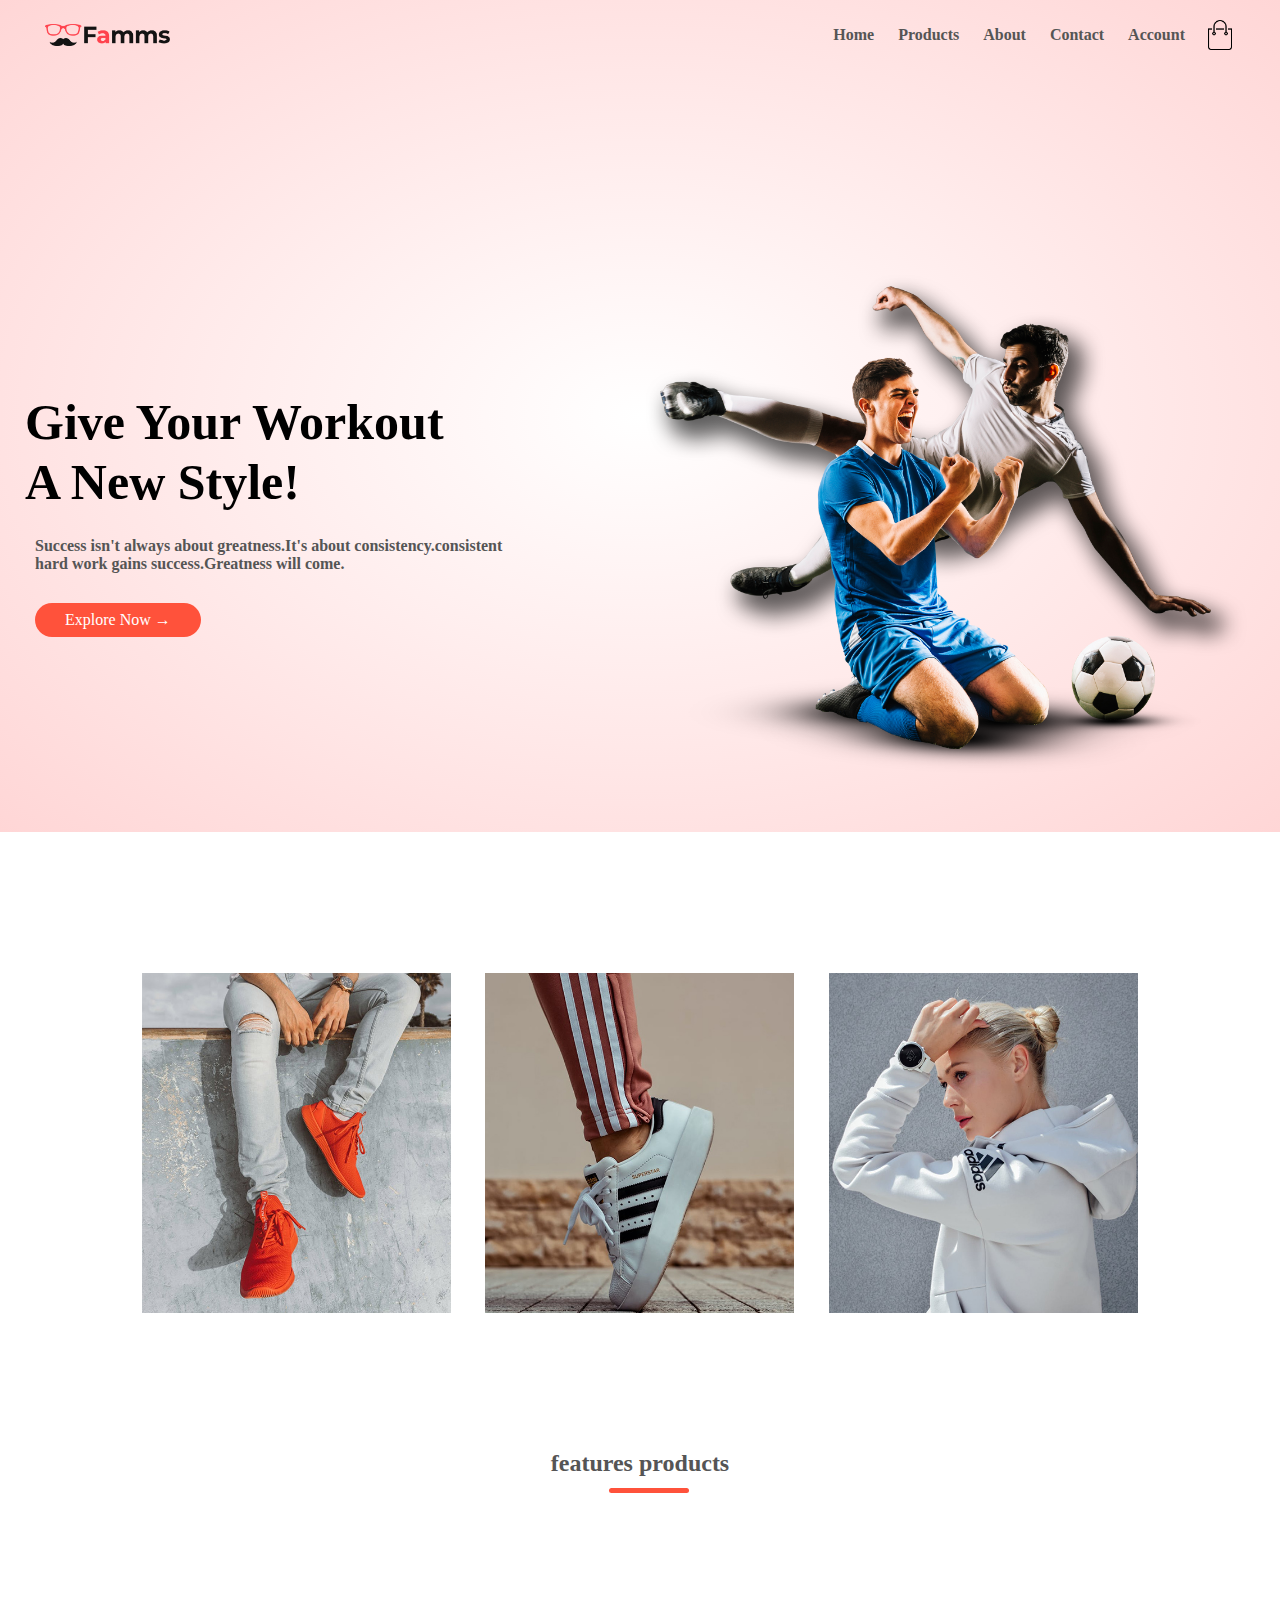
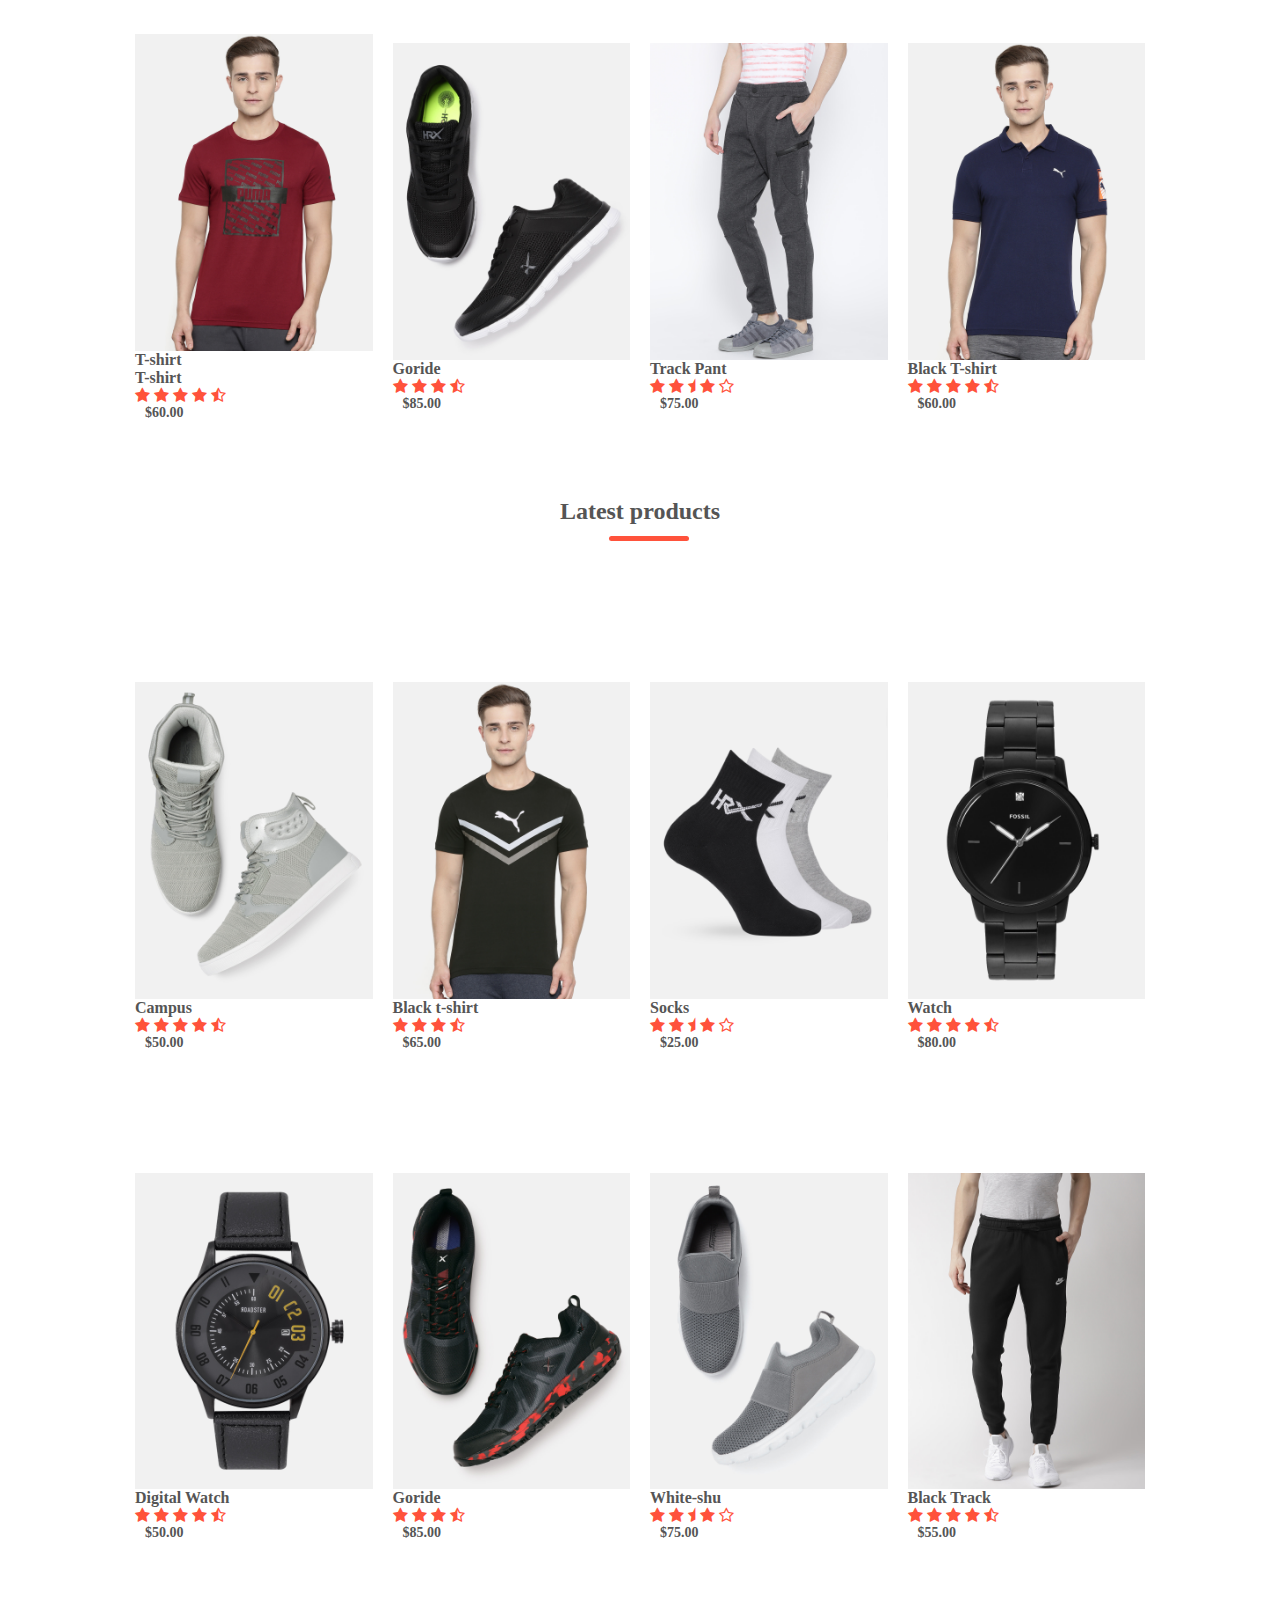
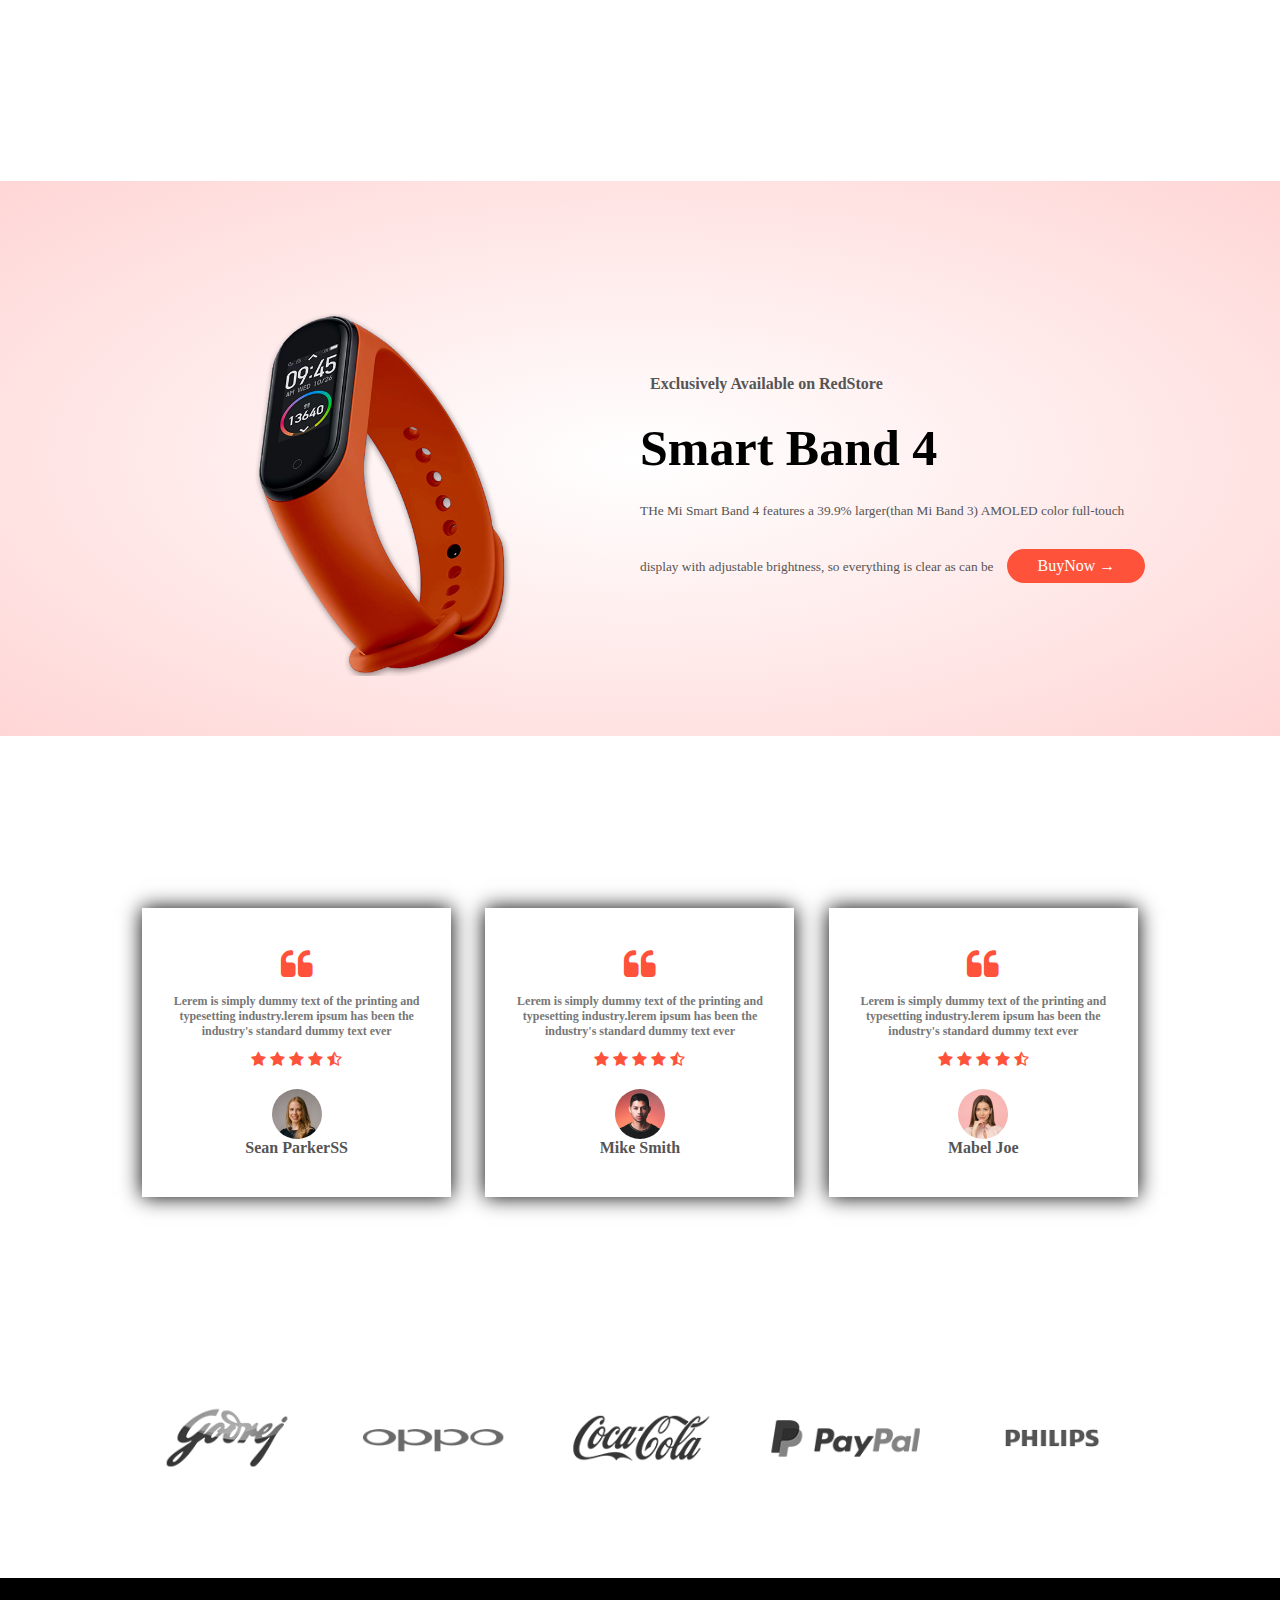
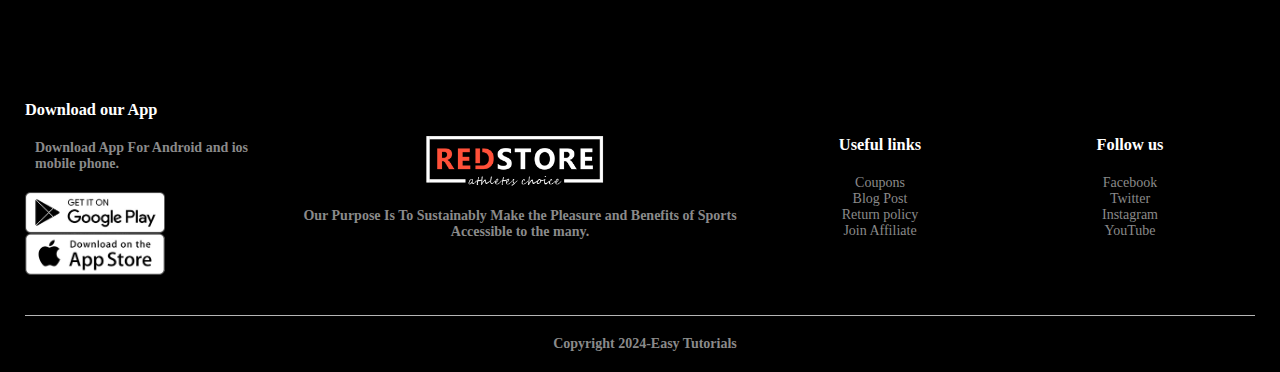
<file: index.html>
<html>
    <head>
        <meta name="viewport" content="width=device-width, initial-scale=1.0">
        <title>Fashion | E-commerce website design </title>
        <link rel="stylesheet" href="style.css">
        <link rel="stylesheet" href="https://stackpath.bootstrapcdn.com/font-awesome/4.7.0/css/font-awesome.min.css">

    </head>
    <body>
        <div class="body">
        <div class="header">
        <div class="container">
        <div class="navbar">
            <div class="logo">
                <a href="index.html"><img src="images/logo.png" width="125px "></a>
            </div>
            <nav>
                <ul id="MenuItem">
                    <li><a href="index.html">Home</a></li>
                    <li><a href="product.html">Products</a></li>
                    <li><a href="about.html">About</a></li>
                    <li><a href="contact.html">Contact</a></li>
                    <li><a href="account.html">Account</a></li>

                </ul>
            </nav>
            <a href="cart.html"><img src="images/cart.png" width="30px" height="30px"></a>
            <img src="images/menu.png" width="30px" height="30px"  class="menu-icon" onclick="menutoggle()">
                </div>
        <div class="row">
            <div class="col-2">
            <h1>Give Your Workout <br>A New Style!</h1>
            <p>Success isn't always about greatness.It's about consistency.consistent<br> hard work gains success.Greatness will come.</p>
        <a href="" class="btn">Explore Now  &#8594;</a>
        </div>
            <div class="col-2">
               <img src="images/image1.png">

        </div>
     </div>
    </div>
    </div>
    <!------featured categories------>
    <div class="chapter">
    <div class="categories">
        <div class="small-container">
        <div class="row">
            <div class="col-3">
            <img src="images/category-1.jpg">
            </div>
            <div class="col-3">
                <img src="images/category-2.jpg">
            </div>
            <div class="col-3">
                <img src="images/category-3.jpg">
            </div>

        </div>
    </div>
    </div>
    </div>
    <!------features products-->
    <div class="border">
    <div class="small-container">
        <h2 class="title">features products</h2>
        <div class="row">
            <div class="col-4">
               <a href="productdetails.html"><img src="images/product-1.jpg"></a>
                <h4>T-shirt</h4>
                <h4>T-shirt</h4>
                <div class="rating">
                    <i class="fa fa-star"></i>
                    <i class="fa fa-star"></i>
                    <i class="fa fa-star"></i>
                    <i class="fa fa-star"></i>
                    <i class="fa fa-star-half-o"></i>
                </div>
                <p>$60.00</p>
            </div>
            <div class="col-4">
                <img src="images/product-2.jpg">
                <h4>Goride</h4>
                <div class="rating">
                    <i class="fa fa-star"></i>
                    <i class="fa fa-star"></i>
                    <i class="fa fa-star"></i>
                    <i class="fa fa-star-half-o"></i>
                    <i class="fa fa-o"></i>
                </div>
                <p>$85.00</p>
            </div>
            <div class="col-4">
                <img src="images/product-3.jpg">
                <h4>Track Pant</h4>
                <div class="rating">
                    <i class="fa fa-star"></i>
                    <i class="fa fa-star"></i>
                    <i class="fa fa-star-half"></i>
                    <i class="fa fa-star"></i>
                    <i class="fa fa-star-o"></i>
                </div>
                <p>$75.00</p>
            </div>
            <div class="col-4">
                <img src="images/product-4.jpg">
                <h4>Black T-shirt</h4>
                <div class="rating">
                    <i class="fa fa-star"></i>
                    <i class="fa fa-star"></i>
                    <i class="fa fa-star"></i>
                    <i class="fa fa-star"></i>
                    <i class="fa fa-star-half-o"></i>
                </div>
                <p>$60.00</p>
            </div>
        </div>
        <h2 class="title">Latest products</h2>
        <div class="row">
            <div class="col-4">
                <img src="images/product-5.jpg">
                <h4>Campus</h4>
                <div class="rating">
                    <i class="fa fa-star"></i>
                    <i class="fa fa-star"></i>
                    <i class="fa fa-star"></i>
                    <i class="fa fa-star"></i>
                    <i class="fa fa-star-half-o"></i>
                </div>
                <p>$50.00</p>
            </div>
            <div class="col-4">
                <img src="images/product-6.jpg">
                <h4>Black t-shirt</h4>
                <div class="rating">
                    <i class="fa fa-star"></i>
                    <i class="fa fa-star"></i>
                    <i class="fa fa-star"></i>
                    <i class="fa fa-star-half-o"></i>
                    <i class="fa fa-o"></i>
                </div>
                <p>$65.00</p>
            </div>
            <div class="col-4">
                <img src="images/product-7.jpg">
                <h4>Socks</h4>
                <div class="rating">
                    <i class="fa fa-star"></i>
                    <i class="fa fa-star"></i>
                    <i class="fa fa-star-half"></i>
                    <i class="fa fa-star"></i>
                    <i class="fa fa-star-o"></i>
                </div>
                <p>$25.00</p>
            </div>
            <div class="col-4">
                <img src="images/product-8.jpg">
                <h4>Watch</h4>
                <div class="rating">
                    <i class="fa fa-star"></i>
                    <i class="fa fa-star"></i>
                    <i class="fa fa-star"></i>
                    <i class="fa fa-star"></i>
                    <i class="fa fa-star-half-o"></i>
                </div>
                <p>$80.00</p>
            </div>
            <div class="row">
                <div class="col-4">
                    <img src="images/product-9.jpg">
                    <h4>Digital Watch</h4>
                    <div class="rating">
                        <i class="fa fa-star"></i>
                        <i class="fa fa-star"></i>
                        <i class="fa fa-star"></i>
                        <i class="fa fa-star"></i>
                        <i class="fa fa-star-half-o"></i>
                    </div>
                    <p>$50.00</p>
                </div>
                <div class="col-4">
                    <img src="images/product-10.jpg">
                    <h4>Goride</h4>
                    <div class="rating">
                        <i class="fa fa-star"></i>
                        <i class="fa fa-star"></i>
                        <i class="fa fa-star"></i>
                        <i class="fa fa-star-half-o"></i>
                        <i class="fa fa-o"></i>
                    </div>
                    <p>$85.00</p>
                </div>
                <div class="col-4">
                    <img src="images/product-11.jpg">
                    <h4>White-shu</h4>
                    <div class="rating">
                        <i class="fa fa-star"></i>
                        <i class="fa fa-star"></i>
                        <i class="fa fa-star-half"></i>
                        <i class="fa fa-star"></i>
                        <i class="fa fa-star-o"></i>
                    </div>
                    <p>$75.00</p>
                </div>
                <div class="col-4">
                    <img src="images/product-12.jpg">
                    <h4>Black Track</h4>
                    <div class="rating">
                        <i class="fa fa-star"></i>
                        <i class="fa fa-star"></i>
                        <i class="fa fa-star"></i>
                        <i class="fa fa-star"></i>
                        <i class="fa fa-star-half-o"></i>
                    </div>
                    <p>$55.00</p>
                </div>
           </div>
           </div>
           </div>

           <!----offer-->
           <div class="offer">
            <div class="small-container">
                <div class="row">
                    <div class="col-2">
                     <img src="images/exclusive.png" class="offer-img">   
                    </div>
                    <div class="col-2">
                        <p>Exclusively Available on RedStore</p>
                         <h1>Smart Band 4</h1>
                         <small>THe Mi Smart Band 4 features a 39.9% larger(than Mi Band 3) AMOLED color full-touch display with adjustable brightness,
                            so everything is clear as can be</small>
                   <a href="" class="btn">BuyNow &#8594;</a>
                        </div>
                </div>
            </div>
            </div>
<!---testimonial--->
<div class="testimonial">
    <div class="small-container">
        <div class="row">
            <div class="col-3">
                <i class="fa fa-quote-left"></i>
                <p>Lerem is simply dummy text of the printing
                    and typesetting industry.lerem ipsum has been the industry's standard dummy text ever
                </p>
                <div class="rating">
                    <i class="fa fa-star"></i>
                    <i class="fa fa-star"></i>
                    <i class="fa fa-star"></i>
                    <i class="fa fa-star"></i>
                    <i class="fa fa-star-half-o"></i>
                </div>
                <img src="images/user-1.png">
                <h3>Sean ParkerSS</h3>
            </div>
            <div class="col-3">
                <i class="fa fa-quote-left"></i>
                <p>Lerem is simply dummy text of the printing
                    and typesetting industry.lerem ipsum has been the industry's standard dummy text ever
                </p>
                <div class="rating">
                    <i class="fa fa-star"></i>
                    <i class="fa fa-star"></i>
                    <i class="fa fa-star"></i>
                    <i class="fa fa-star"></i>
                    <i class="fa fa-star-half-o"></i>
                </div>
                <img src="images/user-2.png">
                <h3>Mike Smith</h3>
            </div>
            <div class="col-3">
                <i class="fa fa-quote-left"></i>
                <p>Lerem is simply dummy text of the printing
                    and typesetting industry.lerem ipsum has been the industry's standard dummy text ever
                </p>
                <div class="rating">
                    <i class="fa fa-star"></i>
                    <i class="fa fa-star"></i>
                    <i class="fa fa-star"></i>
                    <i class="fa fa-star"></i>
                    <i class="fa fa-star-half-o"></i>
                </div>
                <img src="images/user-3.png">
                <h3>Mabel Joe</h3>
            </div>

        </div>
    </div>

</div>

<!-----brand-->
<div class="brands">
    <div class="small-container">
        <div class="row">
            <div class="col-5">
                <img src="images/logo-godrej.png">
            </div>
            <div class="col-5">
                <img src="images/logo-oppo.png">
            </div>
            <div class="col-5">
                <img src="images/logo-coca-cola.png">
            </div>
            <div class="col-5">
                <img src="images/logo-paypal.png">
            </div>
            <div class="col-5">
                <img src="images/logo-philips.png">
            </div>
        </div>
    </div>
</div>


<!--------footer-->
<div class="footer">
    <div class="container">
        <div class="row">
            <div class="footer-col-1">
                <h3>Download our App</h3>
                <p>Download App For Android and ios mobile phone.</p>
                <div class="app-logo">
                    <img src="images/play-store.png"> 
                    <img src="images/app-store.png">
                </div>
            </div>
            <div class="footer-col-2">
                <img src="images/logo-white.png">
                <p>Our Purpose Is To Sustainably Make the Pleasure and Benefits of Sports Accessible to the many.</p>
            </div>
            <div class="footer-col-3">
                <h3>Useful links</h3>
                <ul>
                    <li>Coupons</li>
                    <li>Blog Post</li>
                    <li>Return policy</li>
                    <li>Join Affiliate</li>
                </ul>
            </div>
            <div class="footer-col-4">
                <h3>Follow us</h3>
                <ul>
                    <li>Facebook</li>
                    <li>Twitter</li>
                    <li>Instagram</li>
                    <li>YouTube</li>
                </ul>
            </div>
        </div>
        <hr>
        <p class="copyright">Copyright 2024-Easy Tutorials</p>
    </div>
  </div>
<script>
    var MenuItem = document.getElementById("MenuItems");
    MenuItem.style.maxHeight = "0px";
    function menutoggle(){
        if( MenuItem.style.maxHeight == "0px")
        {
            MenuItem.style.maxHeight = "200px";

        }
        else{
            MenuItem.style.maxHeight = "0px";
 
        }
        )
    }
</script>
    </body>
</html>
</file>
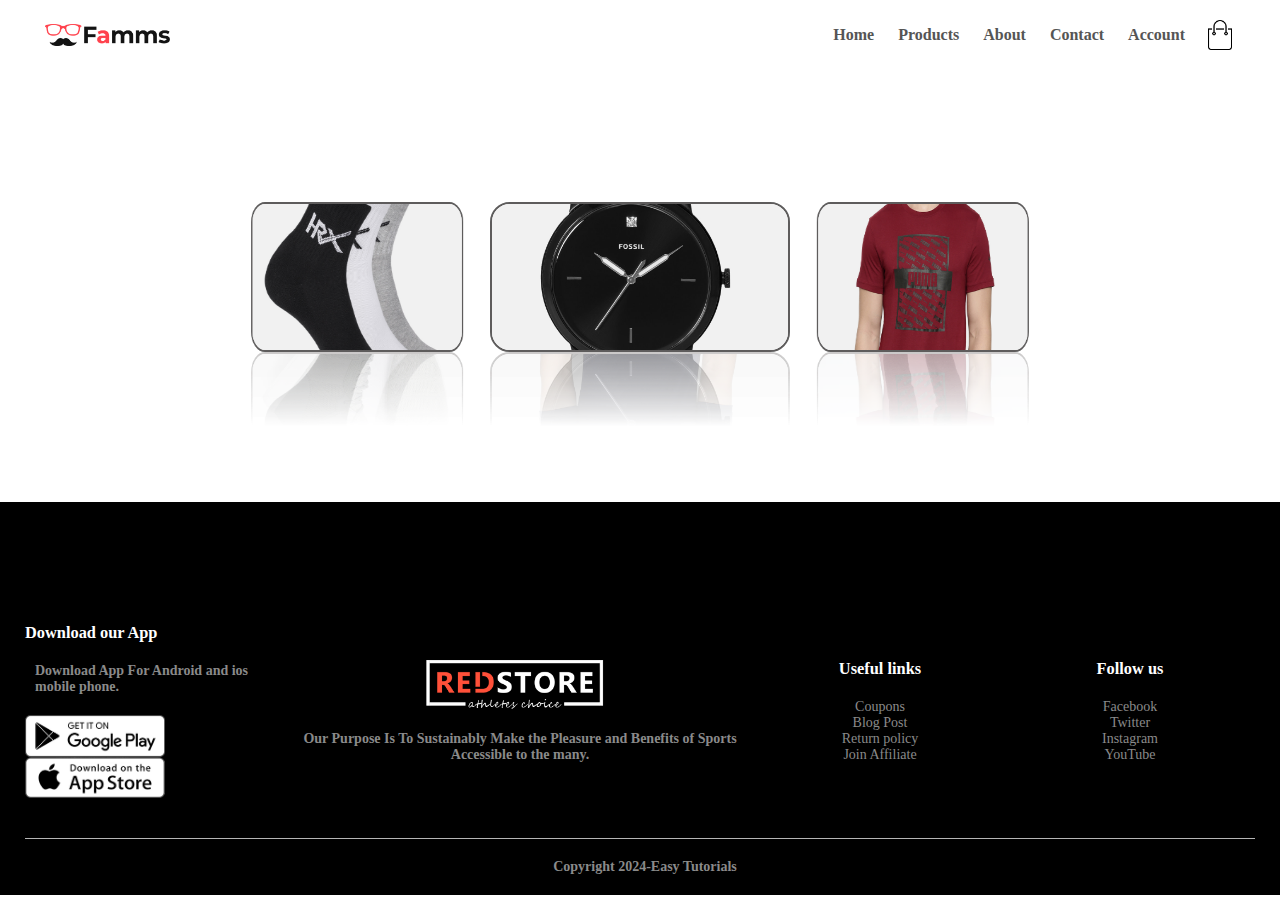
<file: about.html>
<html>
    <head>
        <meta name="viewport" content="width=device-width, initial-scale=1.0">
        <title> All Prpducts Fashion </title>
        <link rel="stylesheet" href="style.css">
        <link rel="stylesheet" href="https://stackpath.bootstrapcdn.com/font-awesome/4.7.0/css/font-awesome.min.css">

    </head>
    <body>
        <div class="body">
        <div class="container">
        <div class="navbar">
            <div class="logo">
                <img src="images/logo.png" width="125px ">
            </div>
            <nav>
                <ul id="MenuItem">
                    <li><a href="index.html">Home</a></li>
                    <li><a href="product.html">Products</a></li>
                    <li><a href="about.html">About</a></li>
                    <li><a href="contact.html">Contact</a></li>
                    <li><a href="account.html">Account</a></li>

                </ul>
            </nav>
            <a href="cart.html"><img src="images/cart.png" width="30px" height="30px"></a>
            <img src="images/menu.png" width="30px" height="30px"  class="menu-icon" onclick="menutoggle()">
        </div>
    </div>
    <div class="small-container single-product">
        <div class="row">
    <div class="box">
        <span style="--i: 1"><img src=" images/product-1.jpg" /></span>
        <span style="--i: 2"><img src=" images/product-2.jpg" /></span>
        <span style="--i: 3"><img src=" images/product-3.jpg" /></span>
        <span style="--i: 4"><img src=" images/product-4.jpg" /></span>
        <span style="--i: 5"><img src=" images/product-5.jpg" /></span>
        <span style="--i: 6"><img src=" images/product-6.jpg" /></span>
        <span style="--i: 7"><img src=" images/product-7.jpg" /></span>
        <span style="--i: 8"><img src=" images/product-8.jpg" /></span>

    </div>
    </div>
    </div>
    <div class="footer">
        <div class="container">
            <div class="row">
                <div class="footer-col-1">
                    <h3>Download our App</h3>
                    <p>Download App For Android and ios mobile phone.</p>
                    <div class="app-logo">
                        <img src="images/play-store.png"> 
                        <img src="images/app-store.png">
                    </div>
                </div>
                <div class="footer-col-2">
                    <img src="images/logo-white.png">
                    <p>Our Purpose Is To Sustainably Make the Pleasure and Benefits of Sports Accessible to the many.</p>
                </div>
                <div class="footer-col-3">
                    <h3>Useful links</h3>
                    <ul>
                        <li>Coupons</li>
                        <li>Blog Post</li>
                        <li>Return policy</li>
                        <li>Join Affiliate</li>
                    </ul>
                </div>
                <div class="footer-col-4">
                    <h3>Follow us</h3>
                    <ul>
                        <li>Facebook</li>
                        <li>Twitter</li>
                        <li>Instagram</li>
                        <li>YouTube</li>
                    </ul>
                </div>
            </div>
            <hr>
            <p class="copyright">Copyright 2024-Easy Tutorials</p>
        </div>
      </div>
    <script>
        var MenuItem = document.getElementById("MenuItems");
        MenuItem.style.maxHeight = "0px";
        function menutoggle(){
            if( MenuItem.style.maxHeight == "0px")
            {
                MenuItem.style.maxHeight = "200px";
    
            }
            else{
                MenuItem.style.maxHeight = "0px";
     
            }
            
        }
    </script>
        </body>
    </html>
</file>
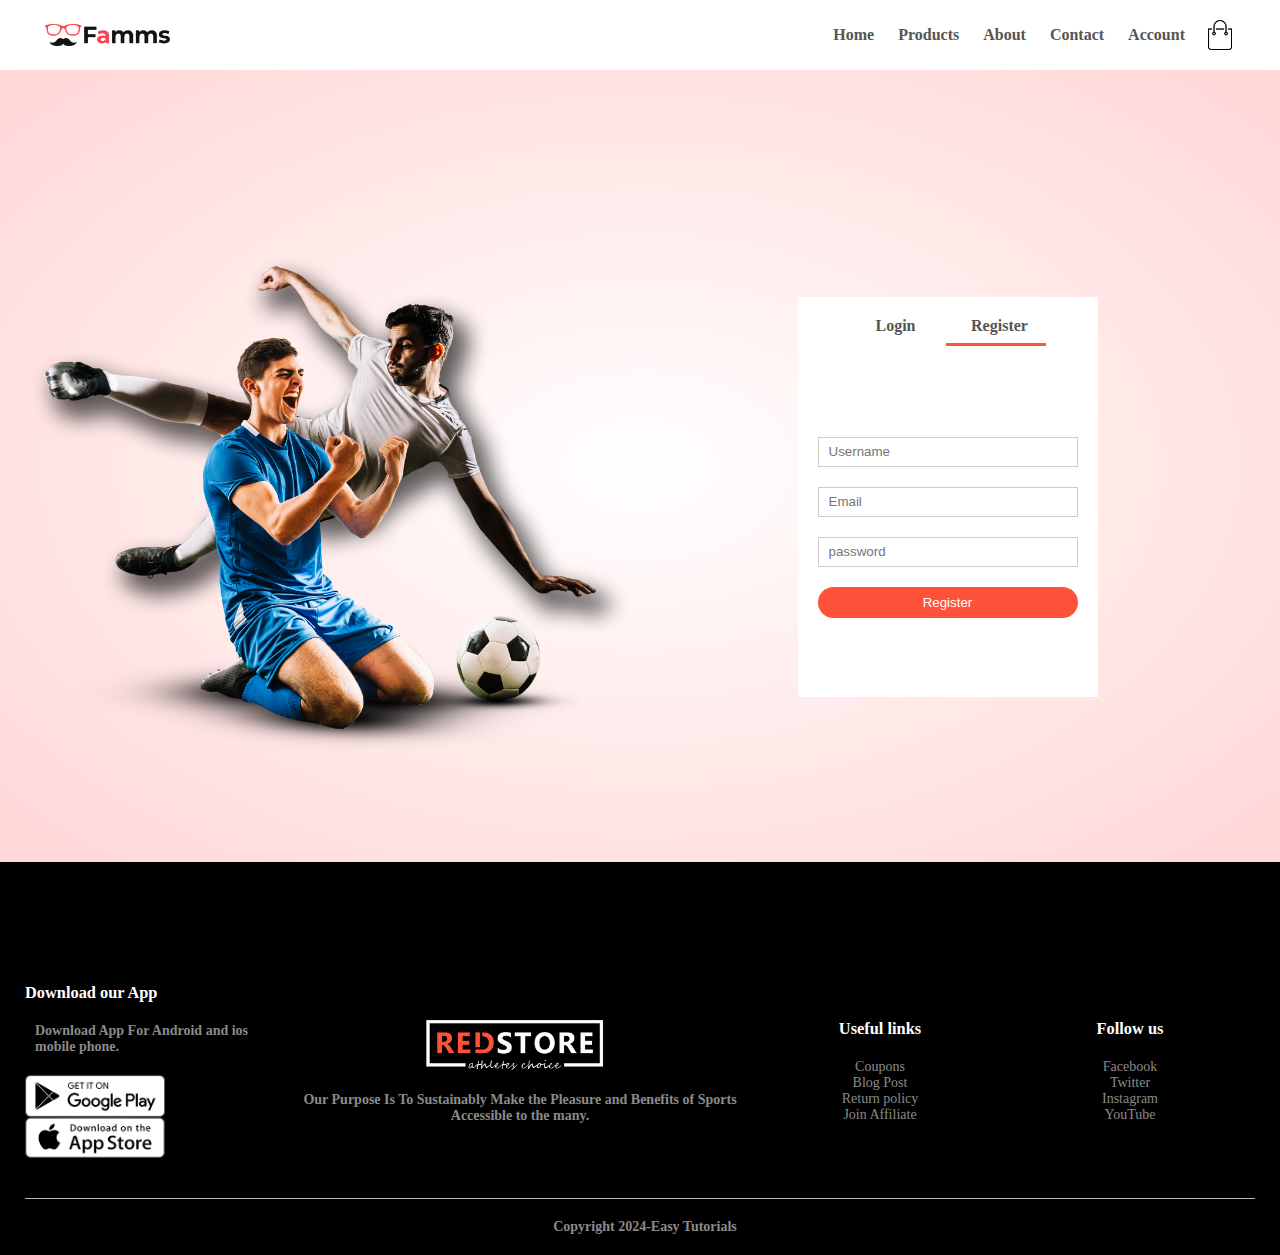
<file: account.html>
<html>
    <head>
        <meta name="viewport" content="width=device-width, initial-scale=1.0">
        <title> All Prpducts Fashion </title>
        <link rel="stylesheet" href="style.css">
        <link rel="stylesheet" href="https://stackpath.bootstrapcdn.com/font-awesome/4.7.0/css/font-awesome.min.css">

    </head>
    <body>
        <div class="body">
        <div class="container">
        <div class="navbar">
            <div class="logo">
                <img src="images/logo.png" width="125px ">
            </div>
            <nav>
                <ul id="MenuItem">
                    <li><a href="index.html">Home</a></li>
                    <li><a href="product.html">Products</a></li>
                    <li><a href="about.html">About</a></li>
                    <li><a href="contact.html">Contact</a></li>
                    <li><a href="account.html">Account</a></li>

                </ul>
            </nav>
            <a href="cart.html"><img src="images/cart.png" width="30px" height="30px"></a>
            <img src="images/menu.png" width="30px" height="30px"  class="menu-icon" onclick="menutoggle()">
        </div>
    </div>
<!----account-page---->
      <div class="account-page">
        <div class="container">
            <div class="row">
                <div class="col-2">
                    <img src="images/image1.png" width="100%">
                </div>

                <div class="col-2">
                    <div class="form-container">
                        <div class="form-btn">
                            <span onclick="login()">Login</span>
                            <span onclick="Register()">Register</span>
                             <hr id="Indicator">
                        </div>
                        <form id="LoginForm">
                            <input type="text" placeholder="Username">
                            <input type="password" placeholder="password">
                           <button type="submit" class="btn">Login</button>
                           <a href="">Forget password</a>
                        </form>
                        <form id="RegForm">
                            <input type="text" placeholder="Username">
                            <input type="email" placeholder="Email">
                            <input type="password" placeholder="password">
                           <button type="submit" class="btn">Register</button>
                        </form>
                    </div>
                </div>
            </div>
        </div>

      </div>
<!--------footer-->
<div class="footer">
    <div class="container">
        <div class="row">
            <div class="footer-col-1">
                <h3>Download our App</h3>
                <p>Download App For Android and ios mobile phone.</p>
                <div class="app-logo">
                    <img src="images/play-store.png"> 
                    <img src="images/app-store.png">
                </div>
            </div>
            <div class="footer-col-2">
                <img src="images/logo-white.png">
                <p>Our Purpose Is To Sustainably Make the Pleasure and Benefits of Sports Accessible to the many.</p>
            </div>
            <div class="footer-col-3">
                <h3>Useful links</h3>
                <ul>
                    <li>Coupons</li>
                    <li>Blog Post</li>
                    <li>Return policy</li>
                    <li>Join Affiliate</li>
                </ul>
            </div>
            <div class="footer-col-4">
                <h3>Follow us</h3>
                <ul>
                    <li>Facebook</li>
                    <li>Twitter</li>
                    <li>Instagram</li>
                    <li>YouTube</li>
                </ul>
            </div>
        </div>
        <hr>
        <p class="copyright">Copyright 2024-Easy Tutorials</p>
    </div>
  </div>
<script>
    var MenuItem = document.getElementById("MenuItems");
    MenuItem.style.maxHeight = "0px";
    function menutoggle(){
        if( MenuItem.style.maxHeight == "0px")
        {
            MenuItem.style.maxHeight = "200px";

        }
        else{
            MenuItem.style.maxHeight = "0px";
 
        }
        
    }
</script>
<!------js for toggle form-->
<script>
    var LoginForm = document.getElementById("LoginForm");
    var RegForm = document.getElementById("RegForm");
    var Indicator= document.getElementById("Indicator");
         
        function register(){
            RegForm.style.transform = "translateX(0px)";
            LoginForm.style.transform = "translateX(0px)";
            Indicator.style.transform = "translateX(100px)";

        }

        function login(){
            RegForm.style.transform = "translateX(300px)";
            LoginForm.style.transform = "translateX(300px)";
            Indicator.style.transform = "translateX(0px)";

        }


</script>
    </body>
</html>
</file>
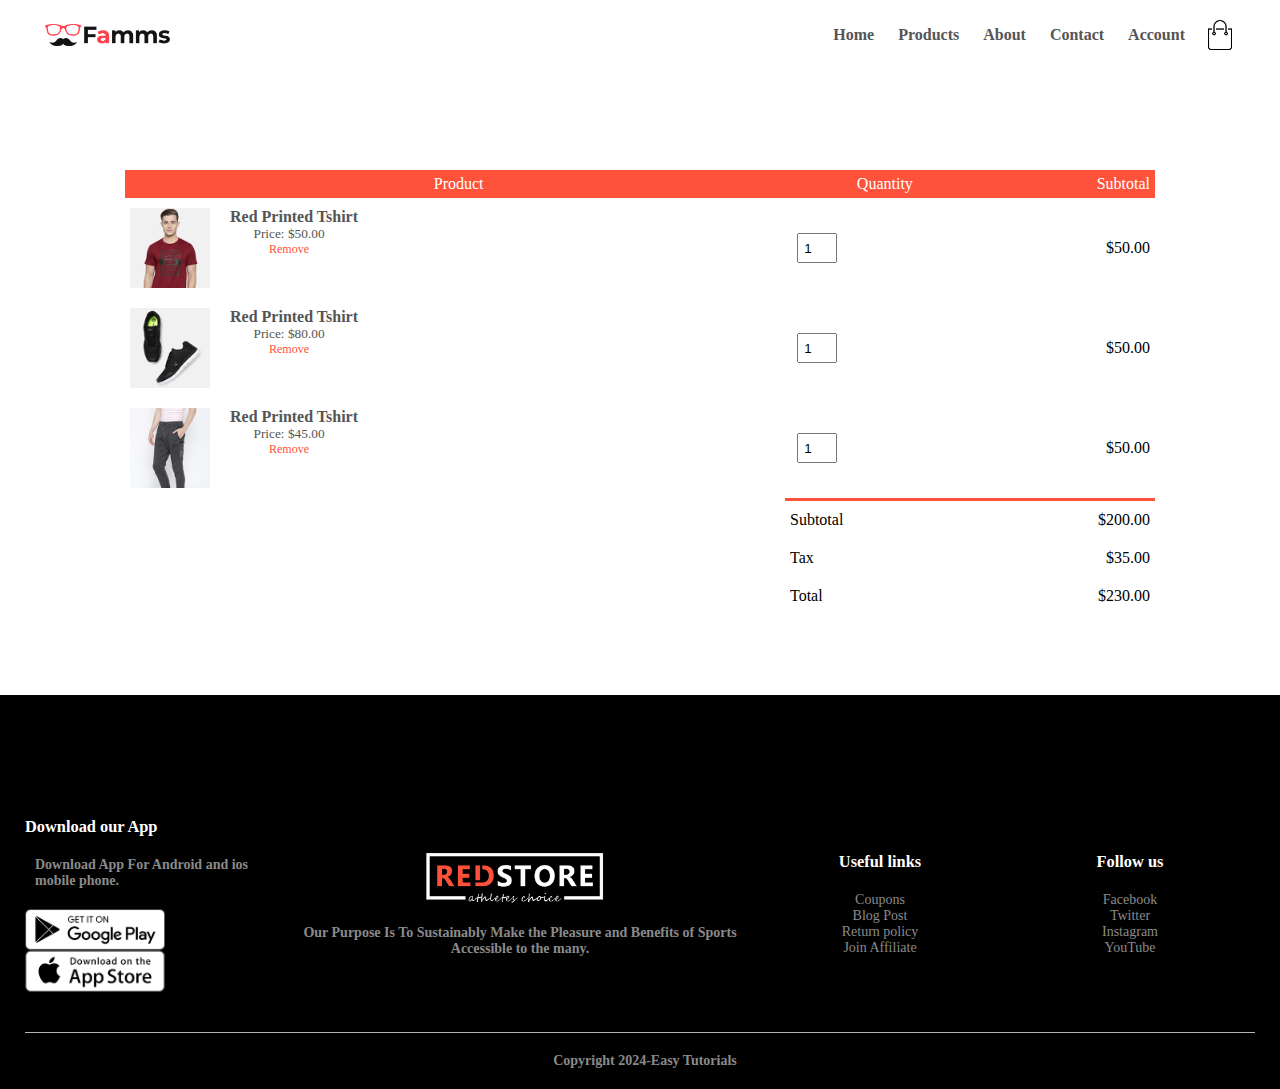
<file: cart.html>
<html>
    <head>
        <meta name="viewport" content="width=device-width, initial-scale=1.0">
        <title> All Prpducts Fashion </title>
        <link rel="stylesheet" href="style.css">
        <link rel="stylesheet" href="https://stackpath.bootstrapcdn.com/font-awesome/4.7.0/css/font-awesome.min.css">

    </head>
    <body>
        <div class="body">
        <div class="container">
        <div class="navbar">
            <div class="logo">
                <img src="images/logo.png" width="125px ">
            </div>
            <nav>
                <ul id="MenuItem">
                    <li><a href="index.html">Home</a></li>
                    <li><a href="product.html">Products</a></li>
                    <li><a href="about.html">About</a></li>
                    <li><a href="contact.html">Contact</a></li>
                    <li><a href="account.html">Account</a></li>

                </ul>
            </nav>
            <a href="cart.html"><img src="images/cart.png" width="30px" height="30px"></a>
            <img src="images/menu.png" width="30px" height="30px"  class="menu-icon" onclick="menutoggle()">
        </div>
    </div>
<!----cart item details---->
<div class="small-container cart-page">
    <table>
        <tr>
            <th>Product</th>
            <th>Quantity</th>
            <th>Subtotal</th>
        </tr>
        <tr>
            <td>
                <div class="cart-info">
                    <img src="images/buy-1.jpg">
                    <div>
                        <p>Red Printed Tshirt</p>
                        <small>Price: $50.00</small>
                        <br>
                        <a href="">Remove</a>
                    </div>
                </div>
            </td>
            <td><input type="number" value="1"></td>
            <td>$50.00</td>
        </tr>
        <tr>
            <td>
                <div class="cart-info">
                    <img src="images/buy-2.jpg">
                    <div class="cart-title">
                        <p>Red Printed Tshirt</p>
                        <small>Price: $80.00</small>
                        <br>
                        <a href="">Remove</a>
                    </div>
                </div>
            </td>
            <td><input type="number" value="1"></td>
            <td>$50.00</td>
        </tr>
        <tr>
            <td>
                <div class="cart-info">
                    <img src="images/buy-3.jpg">
                    <div>
                        <p>Red Printed Tshirt</p>
                        <small>Price: $45.00</small>
                        <br>
                        <a href="">Remove</a>
                    </div>
                </div>
            </td>
            <td><input type="number" value="1"></td>
            <td>$50.00</td>
        </tr>
    </table>
    <div class="total-price">
        <table>
            <tr>
                <td>Subtotal</td>
                <td>$200.00</td>
            </tr>
            <tr>
                <td>Tax</td>
                <td>$35.00</td>
            </tr>
            <tr>
                <td>Total</td>
                <td>$230.00</td>
            </tr>

        </table>
    </div>



</div>

<!--------footer-->
<div class="footer">
    <div class="container">
        <div class="row">
            <div class="footer-col-1">
                <h3>Download our App</h3>
                <p>Download App For Android and ios mobile phone.</p>
                <div class="app-logo">
                    <img src="images/play-store.png"> 
                    <img src="images/app-store.png">
                </div>
            </div>
            <div class="footer-col-2">
                <img src="images/logo-white.png">
                <p>Our Purpose Is To Sustainably Make the Pleasure and Benefits of Sports Accessible to the many.</p>
            </div>
            <div class="footer-col-3">
                <h3>Useful links</h3>
                <ul>
                    <li>Coupons</li>
                    <li>Blog Post</li>
                    <li>Return policy</li>
                    <li>Join Affiliate</li>
                </ul>
            </div>
            <div class="footer-col-4">
                <h3>Follow us</h3>
                <ul>
                    <li>Facebook</li>
                    <li>Twitter</li>
                    <li>Instagram</li>
                    <li>YouTube</li>
                </ul>
            </div>
        </div>
        <hr>
        <p class="copyright">Copyright 2024-Easy Tutorials</p>
    </div>
  </div>
<script>
    var MenuItem = document.getElementById("MenuItems");
    MenuItem.style.maxHeight = "0px";
    function menutoggle(){
        if( MenuItem.style.maxHeight == "0px")
        {
            MenuItem.style.maxHeight = "200px";

        }
        else{
            MenuItem.style.maxHeight = "0px";
 
        }
        
    }
</script>
    </body>
</html>
</file>
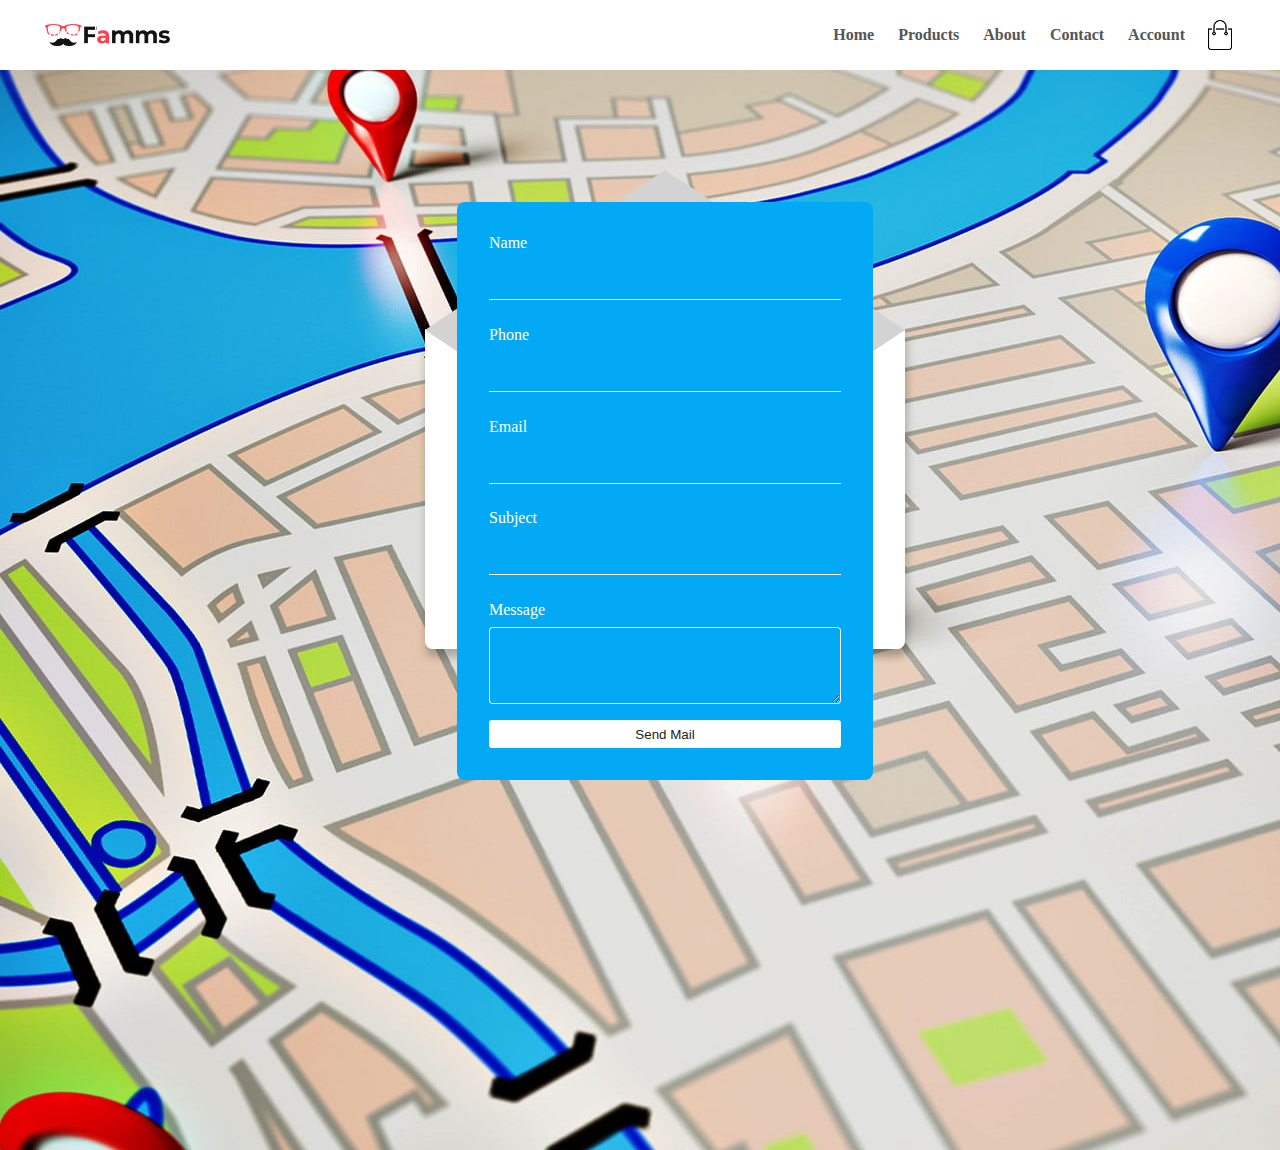
<file: contact.html>
<html>
    <head>
        <meta name="viewport" content="width=device-width, initial-scale=1.0">
        <title> All Prpducts Fashion </title>
        <link rel="stylesheet" href="style.css">
        <link rel="stylesheet" href="https://stackpath.bootstrapcdn.com/font-awesome/4.7.0/css/font-awesome.min.css">

    </head>
    <body>
        <div class="body">
        <div class="container">
        <div class="navbar">
            <div class="logo">
                <img src="images/logo.png" width="125px ">
            </div>
            <nav>
                <ul id="MenuItem">
                    <li><a href="index.html">Home</a></li>
                    <li><a href="product.html">Products</a></li>
                    <li><a href="about.html">About</a></li>
                    <li><a href="contact.html">Contact</a></li>
                    <li><a href="account.html">Account</a></li>

                </ul>
            </nav>
            <a href="cart.html"><img src="images/cart.png" width="30px" height="30px"></a>
            <img src="images/menu.png" width="30px" height="30px"  class="menu-icon" onclick="menutoggle()">
        </div>
    </div>
    <div class="contact">
        <img src="images/map.jpg">
    <div class="container">
        <div class="flip-card" id="flip-card-btn" onclick="toggleFlip()">Animate</div>
        <div class="contact-wrapper">
            <div class="envelope" id="envelope">
              <div class="back paper"></div>
              <div class="content">
                <div class="form-wrapper">
                  <form>
                    <div class="top-wrapper">
                      <div class="input">
                        <label>Name</label>
                        <input type="text" name="name"/>
                      </div>
                      <div class="input">
                        <label>Phone</label>
                        <input type="text" name="phone"/>
                      </div>
                      <div class="input">
                        <label>Email</label>
                        <input type="email" name="email"/>
                      </div>
                    </div>
                    <div class="bottom-wrapper">
                      <div class="input">
                        <label>Subject</label>
                        <input type="text" name="subject"/>
                      </div>
                      <div class="input">
                        <label>Message</label>
                        <textarea rows="5" name="message"></textarea>
                      </div>
                      <div class="submit">
                        <button type="submit" class="submit-card">Send Mail</button>
                      </div>
                    </div>
                  </form>
                </div>
              </div>
              <div class="front paper"></div>
            </div>
          </div>
        </div>
    </div>

                
    <script>
        var MenuItem = document.getElementById("MenuItems");
        MenuItem.style.maxHeight = "0px";
        function menutoggle(){
            if( MenuItem.style.maxHeight == "0px")
            {
                MenuItem.style.maxHeight = "200px";
    
            }
            else{
                MenuItem.style.maxHeight = "0px";
     
            }
            
        }
<!---contact----!>

        $(function() {

var link = $('#navbar a.dot');

// Move to specific section when click on menu link
link.on('click', function(e) {
var target = $($(this).attr('href'));
$('html, body').animate({
scrollTop: target.offset().top
}, 600);
$(this).addClass('active');
e.preventDefault();
});

// Run the scrNav when scroll
$(window).on('scroll', function(){
scrNav();
});

// scrNav function
// Change active dot according to the active section in the window
function scrNav() {
var sTop = $(window).scrollTop();
$('section').each(function() {
var id = $(this).attr('id'),
    offset = $(this).offset().top-1,
    height = $(this).height();
if(sTop >= offset && sTop < offset + height) {
  link.removeClass('active');
  $('#navbar').find('[data-scroll="' + id + '"]').addClass('active');
}
});
}
scrNav();
});




const counters = document.querySelectorAll(".counter");

counters.forEach((counter) => {
  counter.innerText = "0";
  const updateCounter = () => {
    const target = +counter.getAttribute("data-target");
    const count = +counter.innerText;
    const increment = target / 200;

    if (count < target) {
      counter.innerText = `${Math.ceil(count + increment)}`;
      setTimeout(updateCounter, 20); // Increased delay to 50ms for smoother animation
    } else {
      counter.innerText = target;
    }
  };
  updateCounter();
});


function toggleFlip() {
  const envelope = document.getElementById('envelope');
  const flipCardBtn = document.getElementById('flip-card-btn');
 
  // Toggle the 'active' class to the envelope for animation
  envelope.classList.toggle('active');
 
  // Change the text of the flip button based on the active state
  flipCardBtn.innerText = envelope.classList.contains('active') ? 'Reset' : 'Submit';
}



    </script>
        </body>
    </html>
</file>
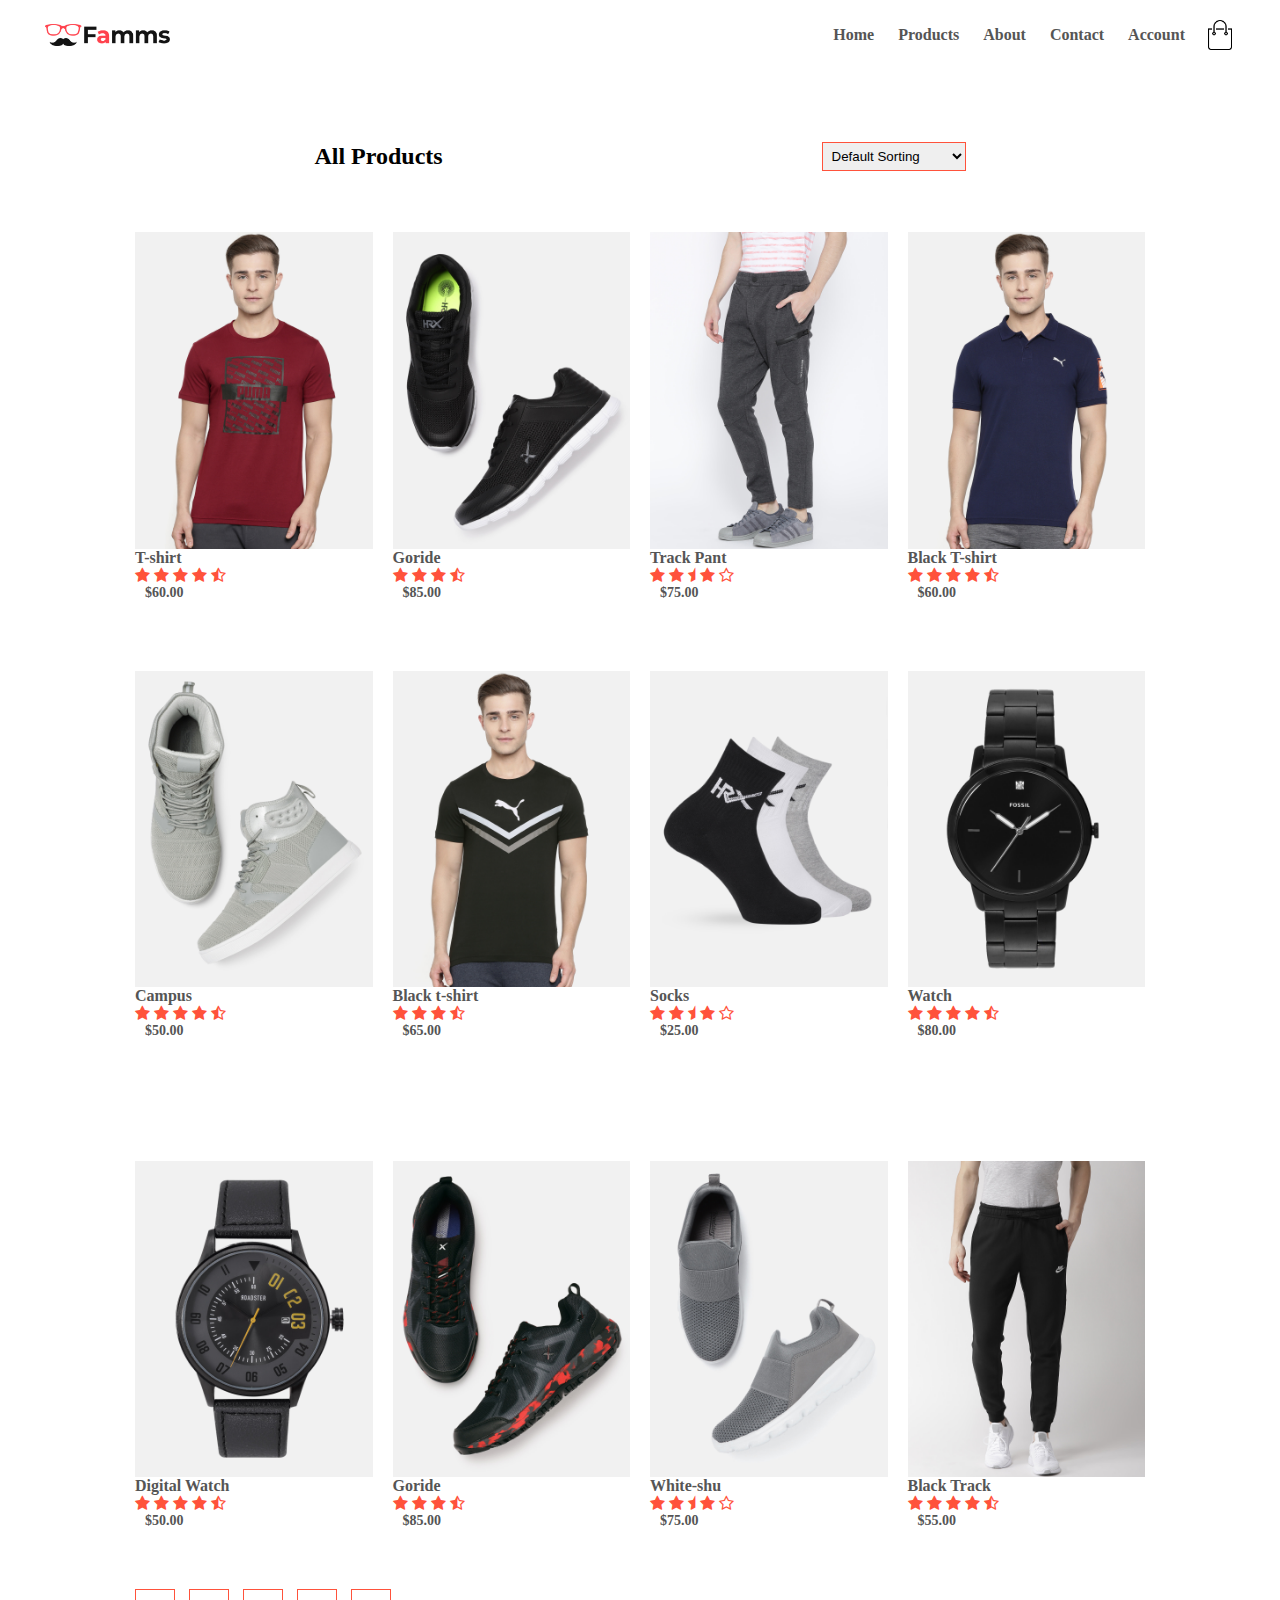
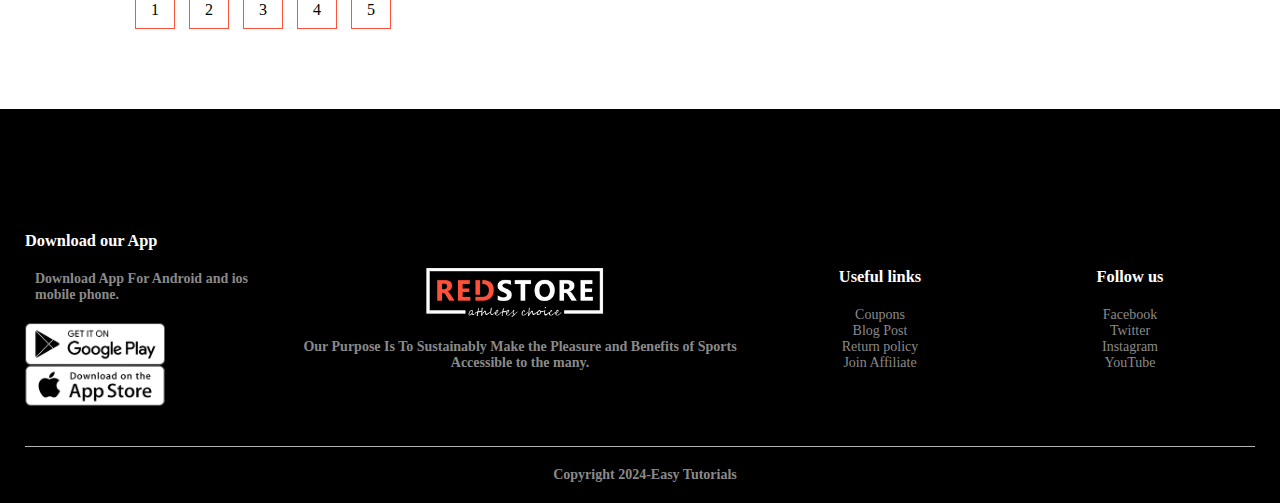
<file: product.html>
<html>
    <head>
        <meta name="viewport" content="width=device-width, initial-scale=1.0">
        <title> All Prpducts Fashion </title>
        <link rel="stylesheet" href="style.css">
        <link rel="stylesheet" href="https://stackpath.bootstrapcdn.com/font-awesome/4.7.0/css/font-awesome.min.css">

    </head>
    <body>
        <div class="body">
        <div class="container">
        <div class="navbar">
            <div class="logo">
                <img src="images/logo.png" width="125px ">
            </div>
            <nav>
                <ul id="MenuItem">
                    <li><a href="index.html">Home</a></li>
                    <li><a href="product.html">Products</a></li>
                    <li><a href="about.html">About</a></li>
                    <li><a href="contact.html">Contact</a></li>
                    <li><a href="account.html">Account</a></li>

                </ul>
            </nav>
            <a href="cart.html"> <img src="images/cart.png" width="30px" height="30px"></a>
            <img src="images/menu.png" width="30px" height="30px"  class="menu-icon" onclick="menutoggle()">
        </div>
    </div>
    <div class="small-container">
     <div class="row row-2">
        <h2>All Products</h2>
        <select class="select">
            <option>Default Sorting</option>
            <option>Short by price</option>
            <option>Short by popularity</option>
            <option>Short by rating</option>
            <option>Short by sale</option>

        </select>
     </div>
       <div class="row">
            <div class="col-4">
                <img src="images/product-1.jpg">
                <h4>T-shirt</h4>
                <div class="rating">
                    <i class="fa fa-star"></i>
                    <i class="fa fa-star"></i>
                    <i class="fa fa-star"></i>
                    <i class="fa fa-star"></i>
                    <i class="fa fa-star-half-o"></i>
                </div>
                <p>$60.00</p>
            </div>
            <div class="col-4">
                <img src="images/product-2.jpg">
                <h4>Goride</h4>
                <div class="rating">
                    <i class="fa fa-star"></i>
                    <i class="fa fa-star"></i>
                    <i class="fa fa-star"></i>
                    <i class="fa fa-star-half-o"></i>
                    <i class="fa fa-o"></i>
                </div>
                <p>$85.00</p>
            </div>
            <div class="col-4">
                <img src="images/product-3.jpg">
                <h4>Track Pant</h4>
                <div class="rating">
                    <i class="fa fa-star"></i>
                    <i class="fa fa-star"></i>
                    <i class="fa fa-star-half"></i>
                    <i class="fa fa-star"></i>
                    <i class="fa fa-star-o"></i>
                </div>
                <p>$75.00</p>
            </div>
            <div class="col-4">
                <img src="images/product-4.jpg">
                <h4>Black T-shirt</h4>
                <div class="rating">
                    <i class="fa fa-star"></i>
                    <i class="fa fa-star"></i>
                    <i class="fa fa-star"></i>
                    <i class="fa fa-star"></i>
                    <i class="fa fa-star-half-o"></i>
                </div>
                <p>$60.00</p>
            </div>
            <div class="col-4">
                <img src="images/product-5.jpg">
                <h4>Campus</h4>
                <div class="rating">
                    <i class="fa fa-star"></i>
                    <i class="fa fa-star"></i>
                    <i class="fa fa-star"></i>
                    <i class="fa fa-star"></i>
                    <i class="fa fa-star-half-o"></i>
                </div>
                <p>$50.00</p>
            </div>
            <div class="col-4">
                <img src="images/product-6.jpg">
                <h4>Black t-shirt</h4>
                <div class="rating">
                    <i class="fa fa-star"></i>
                    <i class="fa fa-star"></i>
                    <i class="fa fa-star"></i>
                    <i class="fa fa-star-half-o"></i>
                    <i class="fa fa-o"></i>
                </div>
                <p>$65.00</p>
            </div>
            <div class="col-4">
                <img src="images/product-7.jpg">
                <h4>Socks</h4>
                <div class="rating">
                    <i class="fa fa-star"></i>
                    <i class="fa fa-star"></i>
                    <i class="fa fa-star-half"></i>
                    <i class="fa fa-star"></i>
                    <i class="fa fa-star-o"></i>
                </div>
                <p>$25.00</p>
            </div>
            <div class="col-4">
                <img src="images/product-8.jpg">
                <h4>Watch</h4>
                <div class="rating">
                    <i class="fa fa-star"></i>
                    <i class="fa fa-star"></i>
                    <i class="fa fa-star"></i>
                    <i class="fa fa-star"></i>
                    <i class="fa fa-star-half-o"></i>
                </div>
                <p>$80.00</p>
            </div>
            <div class="row">
                <div class="col-4">
                    <img src="images/product-9.jpg">
                    <h4>Digital Watch</h4>
                    <div class="rating">
                        <i class="fa fa-star"></i>
                        <i class="fa fa-star"></i>
                        <i class="fa fa-star"></i>
                        <i class="fa fa-star"></i>
                        <i class="fa fa-star-half-o"></i>
                    </div>
                    <p>$50.00</p>
                </div>
                <div class="col-4">
                    <img src="images/product-10.jpg">
                    <h4>Goride</h4>
                    <div class="rating">
                        <i class="fa fa-star"></i>
                        <i class="fa fa-star"></i>
                        <i class="fa fa-star"></i>
                        <i class="fa fa-star-half-o"></i>
                        <i class="fa fa-o"></i>
                    </div>
                    <p>$85.00</p>
                </div>
                <div class="col-4">
                    <img src="images/product-11.jpg">
                    <h4>White-shu</h4>
                    <div class="rating">
                        <i class="fa fa-star"></i>
                        <i class="fa fa-star"></i>
                        <i class="fa fa-star-half"></i>
                        <i class="fa fa-star"></i>
                        <i class="fa fa-star-o"></i>
                    </div>
                    <p>$75.00</p>
                </div>
                <div class="col-4">
                    <img src="images/product-12.jpg">
                    <h4>Black Track</h4>
                    <div class="rating">
                        <i class="fa fa-star"></i>
                        <i class="fa fa-star"></i>
                        <i class="fa fa-star"></i>
                        <i class="fa fa-star"></i>
                        <i class="fa fa-star-half-o"></i>
                    </div>
                    <p>$55.00</p>
                </div>
           </div>
</div>
<div class="page-btn">
    <span>1</span>
     <span>2</span>
     <span>3</span>
     <span>4</span>
     <span>5</span>



</div>
</div>
          

<!--------footer-->
<div class="footer">
    <div class="container">
        <div class="row">
            <div class="footer-col-1">
                <h3>Download our App</h3>
                <p>Download App For Android and ios mobile phone.</p>
                <div class="app-logo">
                    <img src="images/play-store.png"> 
                    <img src="images/app-store.png">
                </div>
            </div>
            <div class="footer-col-2">
                <img src="images/logo-white.png">
                <p>Our Purpose Is To Sustainably Make the Pleasure and Benefits of Sports Accessible to the many.</p>
            </div>
            <div class="footer-col-3">
                <h3>Useful links</h3>
                <ul>
                    <li>Coupons</li>
                    <li>Blog Post</li>
                    <li>Return policy</li>
                    <li>Join Affiliate</li>
                </ul>
            </div>
            <div class="footer-col-4">
                <h3>Follow us</h3>
                <ul>
                    <li>Facebook</li>
                    <li>Twitter</li>
                    <li>Instagram</li>
                    <li>YouTube</li>
                </ul>
            </div>
        </div>
        <hr>
        <p class="copyright">Copyright 2024-Easy Tutorials</p>
    </div>
  </div>
<script>
    var MenuItem = document.getElementById("MenuItems");
    MenuItem.style.maxHeight = "0px";
    function menutoggle(){
        if( MenuItem.style.maxHeight == "0px")
        {
            MenuItem.style.maxHeight = "200px";

        }
        else{
            MenuItem.style.maxHeight = "0px";
 
        }
        )
    }
</script>
    </body>
</html>
</file>
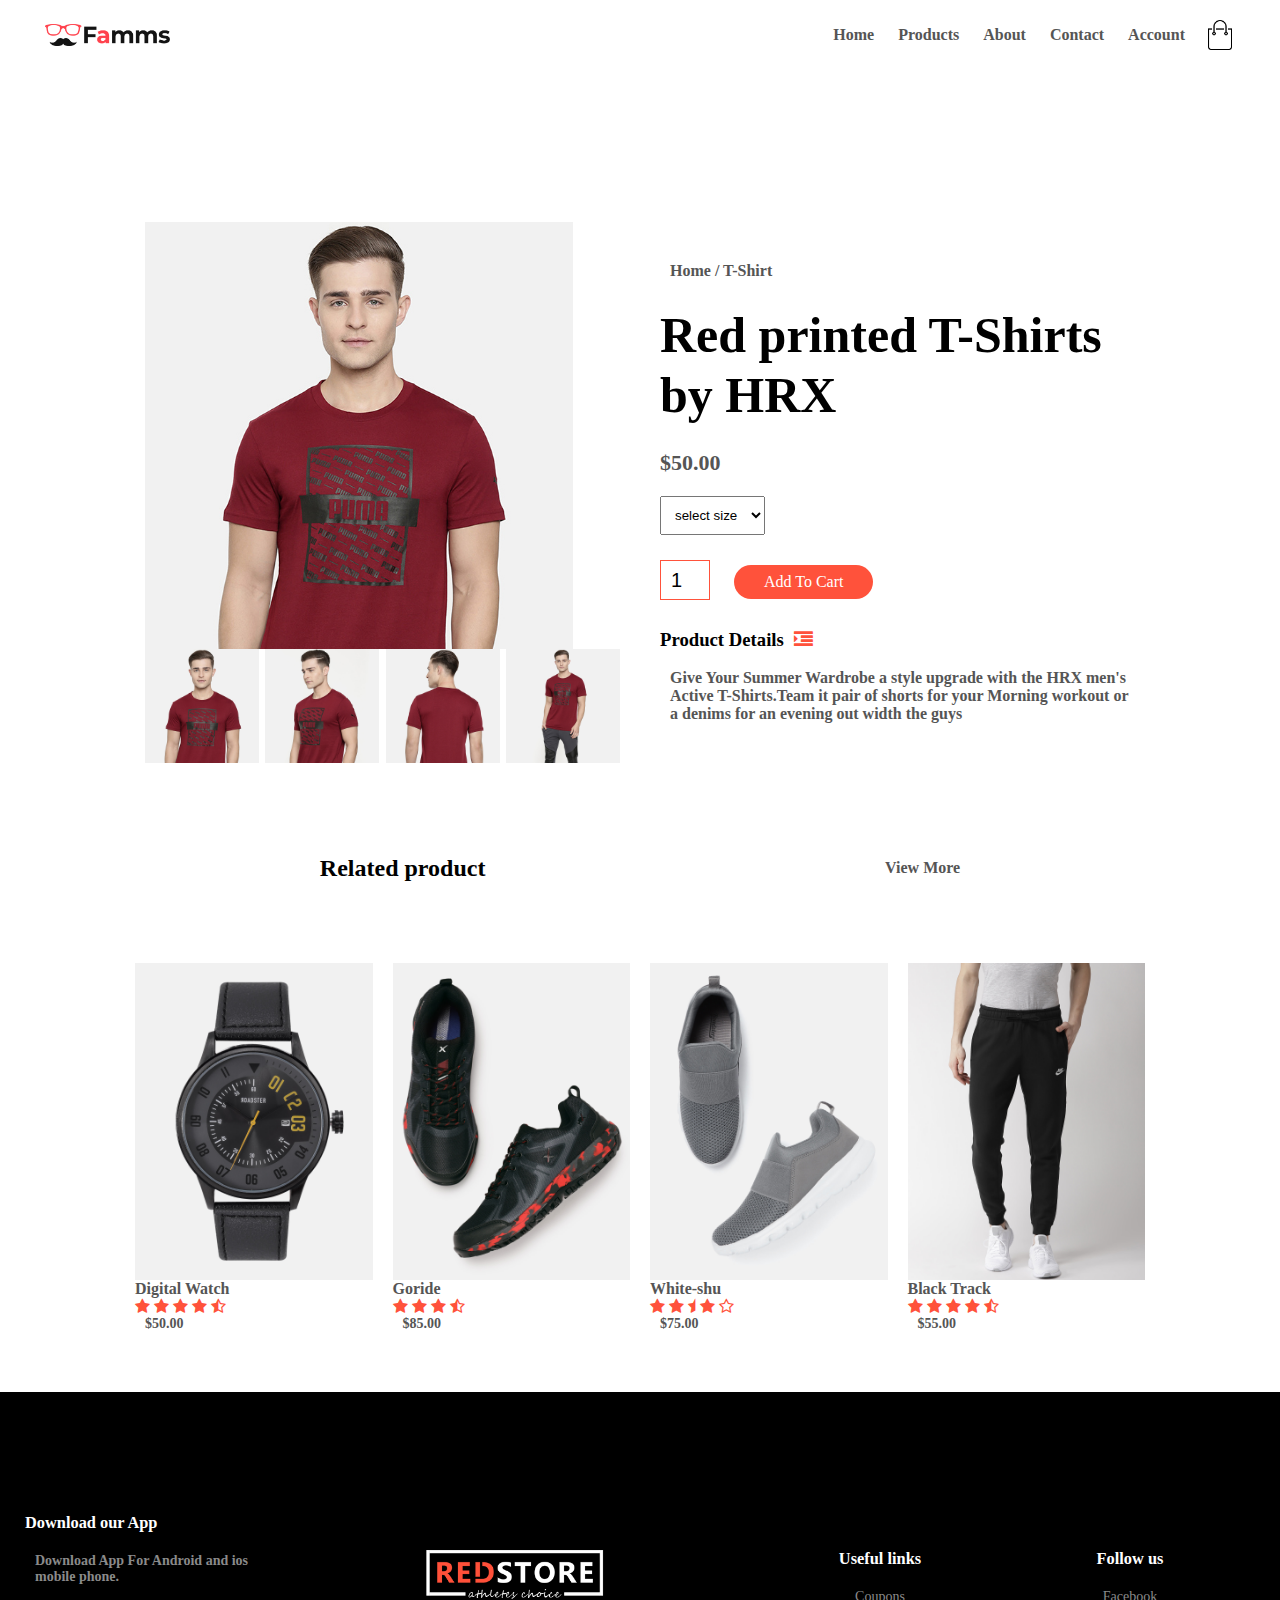
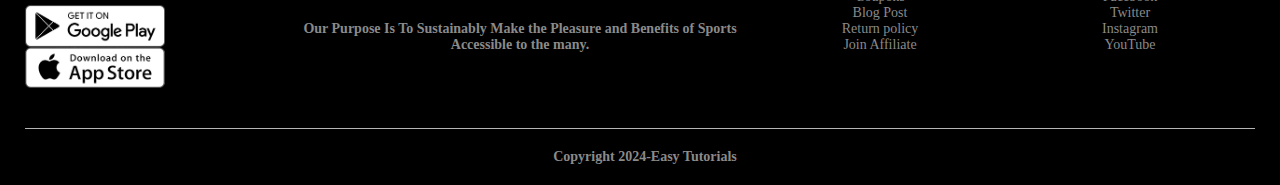
<file: productdetails.html>
<html>
    <head>
        <meta name="viewport" content="width=device-width, initial-scale=1.0">
        <title> All Prpducts Fashion </title>
        <link rel="stylesheet" href="style.css">
        <link rel="stylesheet" href="https://stackpath.bootstrapcdn.com/font-awesome/4.7.0/css/font-awesome.min.css">

    </head>
    <body>
        <div class="body">
        <div class="container">
        <div class="navbar">
            <div class="logo">
                <img src="images/logo.png" width="125px ">
            </div>
            <nav>
                <ul id="MenuItem">
                    <li><a href="index.html">Home</a></li>
                    <li><a href="product.html">Products</a></li>
                    <li><a href="about.html">About</a></li>
                    <li><a href="contact.html">Contact</a></li>
                    <li><a href="account.html">Account</a></li>

                </ul>
            </nav>
            <a href="cart.html"> <img src="images/cart.png" width="30px" height="30px"></a>
            <img src="images/menu.png" width="30px" height="30px"  class="menu-icon" onclick="menutoggle()">
        </div>
    </div>
    <!----single product details-->
    <div class="small-container single-product">
        <div class="row">
            <div class="col-2">
                <img src="images/gallery-1.jpg" width="90%" id="productImg">
                <div class="small-img-row">
                    <div class="small-img-col">
                        <img src="images/gallery-1.jpg" width="100%" class="small-img">
                    </div>
                    <div class="small-img-col">
                        <img src="images/gallery-2.jpg" width="100%" class="small-img">
                    </div>
                    <div class="small-img-col">
                        <img src="images/gallery-3.jpg" width="100%" class="small-img">
                    </div>
                    <div class="small-img-col">
                        <img src="images/gallery-4.jpg" width="100%" class="small-img">
                    </div>
                </div>            
            
            
            
            
            
            </div>
            <div class="col-2">
                <p>Home / T-Shirt</p>
                <h1>Red printed T-Shirts by HRX</h1>
                <h4>$50.00</h4>
                <select>
                    <option>select size</option>
                    <option>XXL</option>
                    <option>XL</option>
                    <option>large</option>
                    <option>Medieam</option>
                    <option>Small</option>
                </select>
                <input type="number" value="1">
                <a href="" class="btn">Add To Cart</a>
                <h3>Product Details<i class="fa fa-indent"></i></h3> 
                <br>
                <p>Give Your Summer Wardrobe a style upgrade with the HRX men's Active T-Shirts.Team it pair of shorts for your Morning workout or a denims for an evening out width the guys</p>

            </div>
        </div>
    </div>
    <!-----title-->
    <div class="small-container">
        <div class="row row-2">
            <h2>Related product</h2>
            <p>View More</p>
        </div>


    </div>

<!------product-->
    <div class="small-container">
                 <div class="row">
                <div class="col-4">
                    <img src="images/product-9.jpg">
                    <h4>Digital Watch</h4>
                    <div class="rating">
                        <i class="fa fa-star"></i>
                        <i class="fa fa-star"></i>
                        <i class="fa fa-star"></i>
                        <i class="fa fa-star"></i>
                        <i class="fa fa-star-half-o"></i>
                    </div>
                    <p>$50.00</p>
                </div>
                <div class="col-4">
                    <img src="images/product-10.jpg">
                    <h4>Goride</h4>
                    <div class="rating">
                        <i class="fa fa-star"></i>
                        <i class="fa fa-star"></i>
                        <i class="fa fa-star"></i>
                        <i class="fa fa-star-half-o"></i>
                        <i class="fa fa-o"></i>
                    </div>
                    <p>$85.00</p>
                </div>
                <div class="col-4">
                    <img src="images/product-11.jpg">
                    <h4>White-shu</h4>
                    <div class="rating">
                        <i class="fa fa-star"></i>
                        <i class="fa fa-star"></i>
                        <i class="fa fa-star-half"></i>
                        <i class="fa fa-star"></i>
                        <i class="fa fa-star-o"></i>
                    </div>
                    <p>$75.00</p>
                </div>
                <div class="col-4">
                    <img src="images/product-12.jpg">
                    <h4>Black Track</h4>
                    <div class="rating">
                        <i class="fa fa-star"></i>
                        <i class="fa fa-star"></i>
                        <i class="fa fa-star"></i>
                        <i class="fa fa-star"></i>
                        <i class="fa fa-star-half-o"></i>
                    </div>
                    <p>$55.00</p>
                </div>
           </div>
</div>
          

<!--------footer-->
<div class="footer">
    <div class="container">
        <div class="row">
            <div class="footer-col-1">
                <h3>Download our App</h3>
                <p>Download App For Android and ios mobile phone.</p>
                <div class="app-logo">
                    <img src="images/play-store.png"> 
                    <img src="images/app-store.png">
                </div>
            </div>
            <div class="footer-col-2">
                <img src="images/logo-white.png">
                <p>Our Purpose Is To Sustainably Make the Pleasure and Benefits of Sports Accessible to the many.</p>
            </div>
            <div class="footer-col-3">
                <h3>Useful links</h3>
                <ul>
                    <li>Coupons</li>
                    <li>Blog Post</li>
                    <li>Return policy</li>
                    <li>Join Affiliate</li>
                </ul>
            </div>
            <div class="footer-col-4">
                <h3>Follow us</h3>
                <ul>
                    <li>Facebook</li>
                    <li>Twitter</li>
                    <li>Instagram</li>
                    <li>YouTube</li>
                </ul>
            </div>
        </div>
        <hr>
        <p class="copyright">Copyright 2024-Easy Tutorials</p>
    </div>
  </div>
<script>
    var MenuItem = document.getElementById("MenuItems");
    MenuItem.style.maxHeight = "0px";
    function menutoggle(){
        if( MenuItem.style.maxHeight == "0px")
        {
            MenuItem.style.maxHeight = "200px";

        }
        else{
            MenuItem.style.maxHeight = "0px";
 
        }
        )
    }
</script>
<!-----js for product gallery-->
<script>
var ProductImg = document.getElementById("productImg");
var SmallImg = document.getElementsByClassName("small-img");
 
      SmallImg[0].onclick = function() 
      {
        ProductImg.src = SmallImg[0].src;

      }
      SmallImg[1].onclick = function() 
      {
        ProductImg.src = SmallImg[1].src;

      }
      SmallImg[2].onclick = function() 
      {
        ProductImg.src = SmallImg[2].src;

      }
      SmallImg[3].onclick = function() 
      {
        ProductImg.src = SmallImg[3].src;

      }


</script>



    </body>
</html>
</file>
<file: style.css>
*{
    margin: 0;
    padding: 0;
    box-sizing: border-box;
}
body{
    display: flex;
    justify-content: center;
    align-items: center;
    min-height: 100vh;
    background: white;
   
}
.box{
    position: relative;
    width: 300px;
    height: 300px;
    transform-style: preserve-3d;
    animation: animate 15s linear infinite;
}
@keyframes animate{
    0%{
        transform: perspective(1000px) rotateY(0deg);
    }
    100%{
        transform: perspective(1000px) rotateY(360deg);
    }
}
.box span{
    position: absolute;
    top: 0;
    left: 0;
    width: 300px;
    height: 150px;
    transform-origin: center;
    transform-style: preserve-3d;
    transform: rotateY(calc(var(--i)*45deg)) translateZ(400px);
    -webkit-box-reflect: below 0px
    linear-gradient(transparent,transparent,#0004);
}
.box span img{
    position: relative;
    top: 0;
    left: 0;
    width: 100%;
    border: 2px solid rgba(29,28,27,0.467);
    border-radius: 20px;
    height: 100%;
    object-fit: cover;
}
.navbar{
    display: flex;
    align-items: center;
    padding: 20px;
}   
    
nav{
    flex: 1;
    text-align: right;
}
nav ul{
    display: inline-block;
    list-style-type: none;
    font-weight: bold;
}
nav ul li{
    display: inline-block;
    margin-right: 20px;
}
a{
    text-decoration: none;
    color: #555;
}
p{
    color: #555;
    margin-left: 10px;
    font-weight: bold;
}
.container{
    max-width: 1300px;
    margin: auto;
    padding-left: 25px;
    padding-right: 25px;
    }

.row{
    display: flex;
    align-items: center;
    flex-wrap: wrap;
    justify-content: space-around;
    padding-top: 5%;

}
.col-2{
    flex-basis: 50%;
    min-width: 300px;
}
.col-2 img{
    max-width: 100%;
    padding: 50px 0;
}
.col-2 h1{
    font-size: 50px;
    line-height: 60px;
    margin: 25px 0;
}
.btn{
    display: inline-block;
    background-color: #ff523b;
    color: #fff;
    padding: 8px 30px;
    margin: 30px 0;
    border-radius: 30px;
    margin-left: 10px;
    transition: background 0.5s;
}
.btn:hover{
    background: #563434;
}
.header{
    background: radial-gradient(#fff,#ffd6d6);
    }
    .header .row{
        margin-top: 70px;
    }
.body{
    width:100%;
    height: 100%;
}
    .categories{
        margin: 70px 0;
    }
   .col-3{
    flex-basis:30% ;
    min-width: 250px;
    margin-bottom:30px ;
    }  
   .col-3 img{
    width:100%;
   }
   .small-container{
    max-width: 1080px;
    margin: auto;
    padding-left: 25px;
    padding-right: 25px;
    padding-top: 20px;
   }
.col-4{
    flex-basis: 25%;
    padding: 10px;
    min-width: 200px;
    margin-bottom: 50px;
    transition:transform 0.5 ;
}
.col-4 img{
    width: 100%;

}
.title{
    text-align: center;
    margin: 0 auto 80px;
     position: relative;
    line-height: 60px;
    color: #555;
}
.title::after{
    content: '';
    background:#ff523b;
    width: 80px;
    height: 5px;
    border-radius: 5px;
    position: absolute;
    bottom: 0;
    left: 47%;
    text-transform: translateX(-50%);
}
h4{
    color: #555;
    font-weight: bold;
}
.col-4 p{
    font-size: 14px;
}
.rating .fa{
     color: #ff523b;
}
.col-4:hover{
    transform: translateY(-5px);
}
.border{
    width: 100%;
    height: 70%;
}
.offer{
    background: radial-gradient(#fff,#ffd6d6);
    margin-top: 180px;
    padding: 10px 0;
    
}
.col-2 .offer-img{
    padding: 50px;
}
small{
    color: #555;
}
.testimonial{
    padding-top: 100px;

}
.testimonial .col-3{
    text-align: center;
    padding: 40px 20px;
    box-shadow: 0 0 20px 0px rgba(0,0,0.1);
    cursor: pointer;
    transition: transform 0.5s;

}
.testimonial .col-3 img{
    width:50px;
    margin-top: 20px;
    border-radius: 50%;
}
.testimonial .col-3:hover{
    transform: translateY(-10px);

}
.fa.fa-quote-left{
    font-size: 34px;
    color: #ff523b;
}
.col-3 p{
    font-size: 12px;
    margin: 12px 0;
    color: #777;
}
.testimonial .col-3 h3{
    font-weight: 600;
    color: #555;
    font-size: 16px;
}
.brands{
    margin: 100px auto;
}
.col-5{
    width: 160px;
}
.col-5 img{
    width:100%;
    cursor: pointer;
    filter: grayscale(100%);

}
.col-5 img:hover{
    filter: grayscale(0);
}
.footer{
    background: #000;
    color: #8a8a8a;
    font-size: 14px;
    padding: 60px 0 20px;
}
.footer p{
    color: #8a8a8a;
}
.footer h3{
    color: #fff;
    margin-bottom: 20px;
}
.footer-col-1,.footer-col-2,.footer-col-3,.footer-col-4{
    min-width: 250px;
    margin-bottom: 20px;
}
.footer-col-1{
    flex-basis: 30px;
}
.footer-col-2{
    flex: 1;
    text-align: center;
}
.footer-col-2 img{
    width: 180px;
    margin-bottom: 20px;
}
.footer-col-3,.footer-col-4{
    flex-basis: 12%;
    text-align: center;
}
ul{
    list-style-type: none;
}
.app-logo{
    margin-top:20px;

}
.app-logo img{
    width: 140px;
}
.footer hr{
    border: none;
    background: #b5b5b5;
    height: 1px;
    margin: 20px 0;
}
.copyright{
    text-align: center;
 
}
.menu-icon{
    width: 28px;
    margin-left: 20px;
    display: none;
}
---------all products-------
.row-2{
   justify-content: space-between;
   margin: 100px auto 50px;
}
.select{
    border: 1px solid #ff523b;
    padding: 5px;
}
.select:focus{
    outline: none;
}
.page-btn{
    margin: 0 auto 80px;
}
.page-btn span{
    display: inline-block;
    border:1px solid #ff523b;
    margin-left: 10px;
    width:40px;
    height: 40px;
    text-align: center;
    line-height: 40px;
    cursor: pointer;

}
.page-btn span:hover{
    background: #ff523b;
    color: #fff;
}

/*----single product details---*/
.single-product{
    margin-top: 60px;
}
.single-product .col-2 img{
    padding: 0;
}

.single-product .col-2{
    padding: 20px;
}
.single-product h4{
    margin: 20px 0;
    font-size: 22px;
    font-weight: bold;
    
}
.single-product select{
    display: block;
    padding: 10px;
    margin-top: 20px;

}
.single-product input{
    width: 50px;
    height: 40px;
    padding-left: 10px;
    font-size: 20px;
    margin-right: 10px;
    border: 1px solid #ff523b;

}
input:focus{
    outline: none;

}
.single-product .fa{
    color: #ff523b;
    margin-left: 10px;

}
.small-img-row{
    display: flex;
    justify-content: space-between;
}
.small-img-col{
    flex-basis: 24%;
    cursor: pointer;
}
/*---cart item-----*/
.cart-page{
    margin: 80px auto;
}
table{
    width: 100%;
    border-collapse:collapse; 
}
.cart-info{
    display: flex;
    flex-wrap: wrap;
    text-align: center;

}
th{
    text-align: center;
    padding: 5px;
    color: #fff;
    background: #ff523b;
    font-weight: normal;
}
td{
    padding: 10px 5px;
}
td input{
    width: 40px;
    height: 30px;
    padding: 5px;
}

td a{
    color: #ff523b;
    font-size: 12px;
}
td img{
    width: 80px;
    height: 80px;
    margin-right: 10px;
}
.total-price{
    display: flex;
    justify-content: flex-end;
}
.total-price table{
    border-top:3px solid #ff523b ;
    width: 100%;
    max-width: 370px;
}
td:last-child{
    text-align: right;
}
th:last-child{
    text-align: right;
}


/*-------account-page------*/
.account-page{
    padding: 50px 0;
    background: radial-gradient(#fff,#ffd6d6);

}
.form-container{
    background:#fff ;
    width: 300px;
    height: 400px;
    position: relative;
    text-align: center;
    padding: 20px 0;
    margin: auto;
    box-shadow: 0 0 20px 0px rgba(0,0,0,0,1);
    overflow: hidden;

}
.form-container span{
    font-weight: bold;
    padding: 0 10px;
    color: #555;
    cursor: pointer;
    width: 100px;
    display: inline-block;
}
.form-btn{
    display: inline-block;

}
.form-container form{
    max-width:300px;
    padding: 0 20px;
    position: absolute;
    top: 130px;
    transition: transform 1s;

}
form input{
    width: 100%;
    height: 30px;
    margin: 10px 0;
    padding: 0 10px;
    border: 1px solid #ccc;
}
form .btn{
    width: 100%;
    border: none;
    cursor: pointer;
    margin: 10px 0;

}
form .btn:focus{
    outline: none;

}
#LoginForm{
    left: -300px;
}
#RegForm{
    left: 0;
}
form a{
 font-size: 12px;   
}
#Indicator{
    width: 100px;
    border: none;
    background: #ff523b;
    height: 3px;
    margin-top: 8px;
    transform: translateX(100px);
    transition: transform 1s;
}
<!-----contanct-----!>
.contact{
    width: 70%;
    height:50%;
}
.contact-wrapper {
    position: absolute;
    top: 50%;
    transform: translateY(-50%);
    width: 100%;
  }
  .flip-card {
    border-radius: 0.5em;
    position: fixed;
    top: 1em;
    left: 1em;
    width: 5em;
    padding: 0.5em;
    border: 0.1em solid #fff;
    color: #fff;
    text-align: center;
    cursor: pointer;
    z-index: 9;
  }
  .envelope {
    position: relative;
    display: block;
    width: 30em;
    height: 35em;
    margin: 0 auto;
  }
  .envelope.active .content {
    padding: 15em 2em 2em;
  }
  .envelope.active .paper.front,
  .envelope.active .paper.back {
    animation-duration: 1.5s;
    animation-direction: normal;
    animation-timing-function: ease-in-out;
    animation-fill-mode: forwards;
  }
  .envelope.active .paper.front {
    animation-name: envelope-front;
  }
  .envelope.active .paper.back {
    animation-name: envelope-back;
  }
  .envelope.active .paper.back:before {
    animation-duration: 0.5s;
    animation-direction: normal;
    animation-timing-function: ease-in-out;
    animation-fill-mode: forwards;
    animation-delay: 1.25s;
    animation-name: envelope-back-before;
  }
  .envelope.active .bottom-wrapper {
    transform: rotateX(180deg);
  }
  .envelope.active .bottom-wrapper:after {
    z-index: 0;
    opacity: 1;
  }
  .envelope .content {
    padding: 2em;
    box-sizing: border-box;
    position: relative;
    z-index: 9;
    transition: all 0.5s ease-in-out;
    transition-delay: 1s;
  }
  .envelope .top-wrapper,
  .envelope .bottom-wrapper {
    box-sizing: border-box;
    background: #03a9f5;
    color: #fff;
  }
  .envelope .top-wrapper {
    padding: 2em 2em 0;
    border-top-left-radius: 0.5em;
    border-top-right-radius: 0.5em;
  }
  .envelope .bottom-wrapper {
    padding: 0 2em 2em;
    border-bottom-left-radius: 0.5em;
    border-bottom-right-radius: 0.5em;
    transition: all 0.5s ease-in-out;
    transform-origin: top;
    transform-style: preserve-3d;
    position: relative;
    overflow: hidden;
    margin-top: -1px;
  }
  .envelope .bottom-wrapper:after {
    position: absolute;
    content: '';
    display: block;
    opacity: 0;
    background: #03a9f5;
    top: 0;
    left: 0;
    width: 100%;
    height: 100%;
    z-index: -1;
  }
  .envelope form label {
    display: block;
    padding-bottom: 0.5em;
  }
  .envelope form input,
  .envelope form textarea {
    width: 100%;
    box-shadow: 0;
    background: transparent;
    color: #fff;
  }
  .envelope form input {
    border-width: 0 0 0.1em;
    border-color: #fff;
    border-style: solid;
  }
  .envelope form textarea {
    border: 0.1em solid #fff;
    border-radius: 0.25em;
  }
  .envelope form .submit-card {
    background: #fff;
    color: #222;
    text-align: center;
    padding: 0.5em;
    box-sizing: border-box;
    background: #fff;
    width: 100%;
    border: 0;
    box-shadow: none;
    border-radius: 0.25em;
    cursor: pointer;
  }
  .envelope form .input {
    padding-bottom: 1em;
  }
  .envelope .paper {
    position: absolute;
    display: block;
    top: 0;
    left: 0;
    border-bottom-left-radius: 0.5em;
    border-bottom-right-radius: 0.5em;
    overflow: hidden;
  }
  .envelope .paper.back {
    top: 0;
  }
  .envelope .paper.back:before {
    content: '';
    display: block;
    width: 0;
    height: 0;
    margin-bottom: -1px;
    border-style: solid;
    border-width: 0 15em 10em 15em;
    border-color: transparent transparent #d3d3d3 transparent;
    transform-origin: bottom;
    transform-style: preserve-3d;
    z-index: 0;
  }
  .envelope .paper.back:after {
    content: '';
    display: block;
    background-color: #d3d3d3;
    width: 30em;
    height: 20em;
  }
  .envelope .paper.front {
    top: 10em;
    box-shadow: 0.1em 0.5em 0.5em rgba(0,0,0,0.25);
    z-index: 0;
  }
  .envelope .paper.front:before {
    content: '';
    display: block;
    width: 0;
    height: 0;
    border-style: solid;
    border-width: 10em 15em 0 15em;
    border-color: transparent #fff;
  }
  .envelope .paper.front:after {
    content: '';
    display: block;
    width: 30em;
    height: 10em;
    background: #fff;
    margin-top: -1px;
  }
  @keyframes envelope-front {
    0% {
      top: 10em;
      z-index: 0;
    }
    50% {
      top: 15em;
      z-index: 9;
    }
    100% {
      top: 10em;
      z-index: 9;
    }
  }
  
  @keyframes envelope-back {
    0% {
      top: 0;
    }
    50% {
      top: 5em;
    }
    100% {
      top: 0;
    }
  }
  
  @keyframes envelope-back-before {
    0% {
      border-color: transparent transparent #d3d3d3 transparent;
      transform: rotateX(0deg);
      z-index: 0;
    }
    100% {
      border-color: transparent transparent #fff transparent;
      transform: rotateX(180deg);
      z-index: 99;
      position: relative;
    }
  }
  








/*--media query for menu---*/
@media only screen and (max-width: 800px){

    nav ul{
        position: absolute;
        top: 70px;
        left: 0;
        background: #333;
        width: 100%;
        overflow: hidden;
        transition: max-height 0.5s;
    }
    nav ul li{
        display: block;
        margin-right: 50px;
        margin-top: 10px;
        margin-bottom: 10px;
    }
    nav ul li a{
        color: #fff;
    }
    .menu-icon{
        display: block;
        cursor: pointer;
    }
}
/*---media query for less than 600 screen size---*/
@media only screen and (max-width: 600px){
.row{
    text-align: center;
}
.col-2, .col-3, .col-4{
    flex-basis: 100%;;
}
.single-product .row{
    text-align: left;

}
.single-product .col-2{
    padding: 20px 0;
}
.cart-info p{
    display: none;

}
}
</file>
